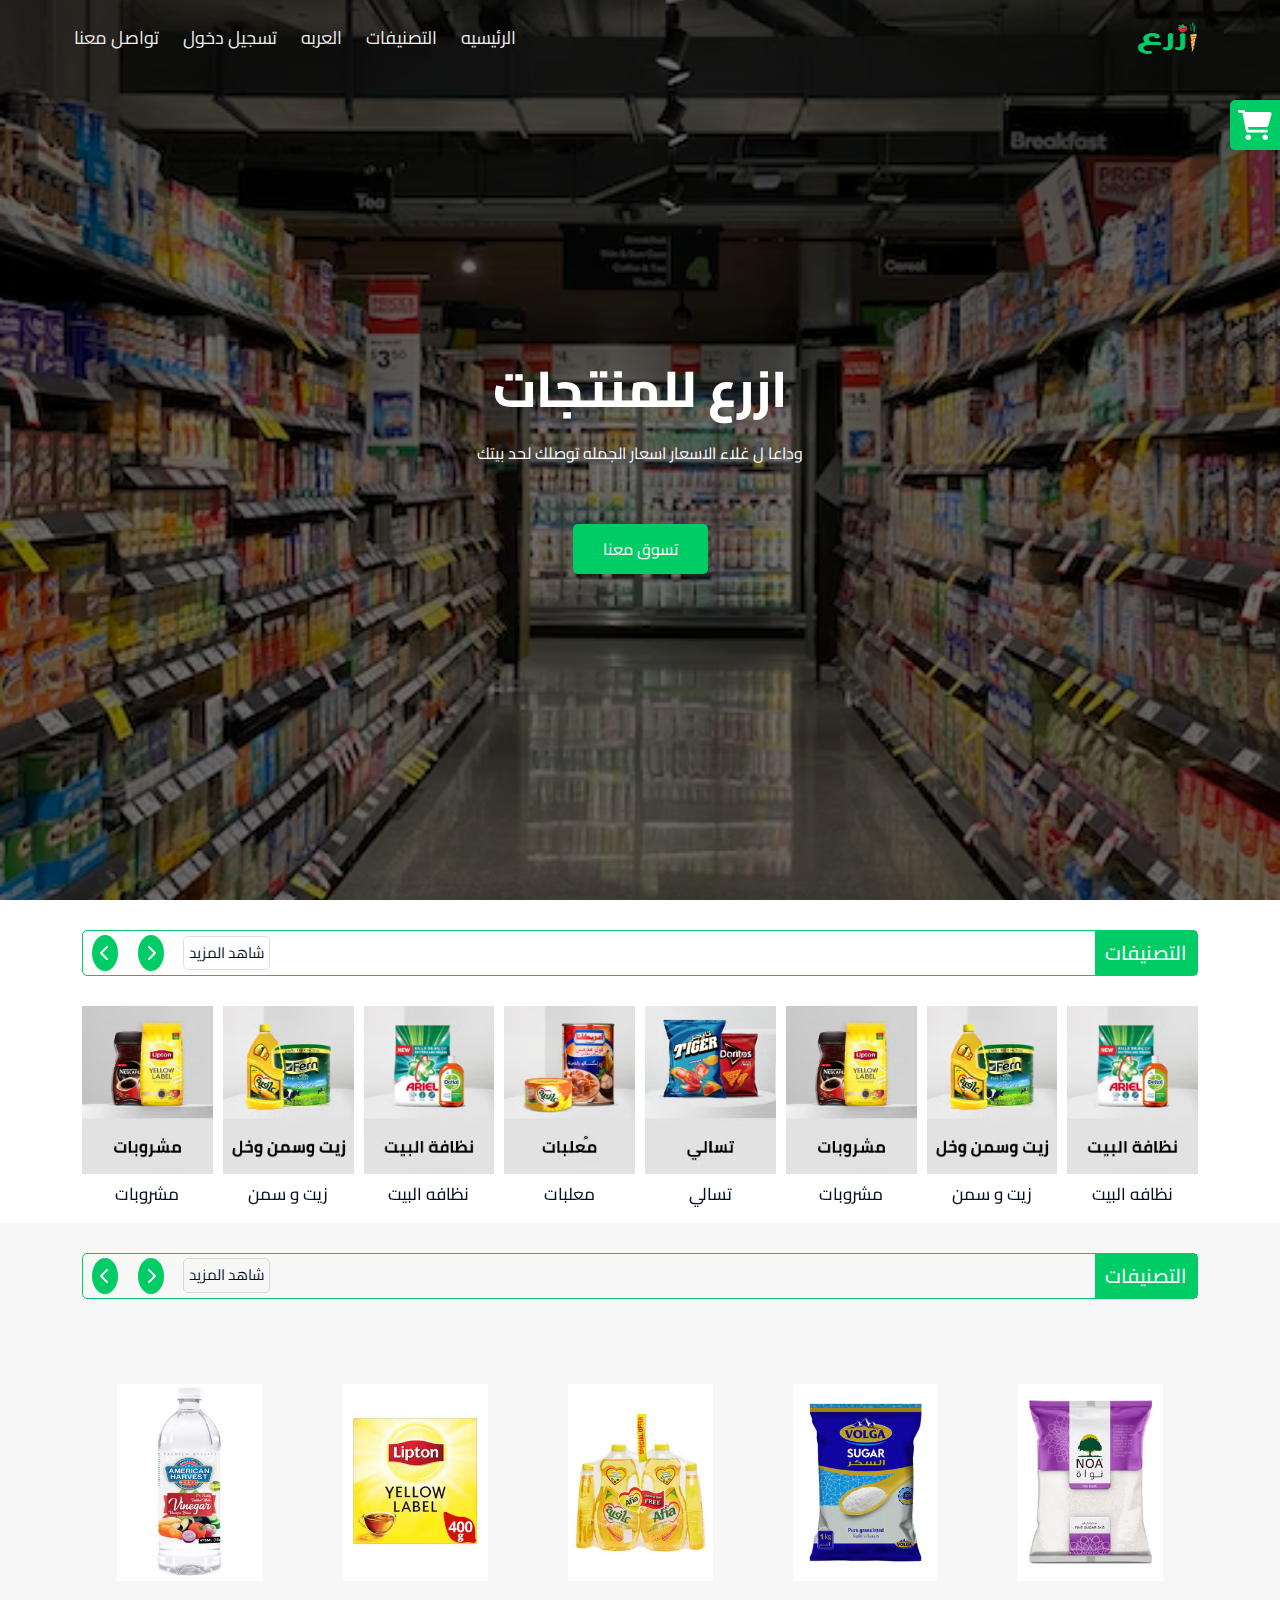
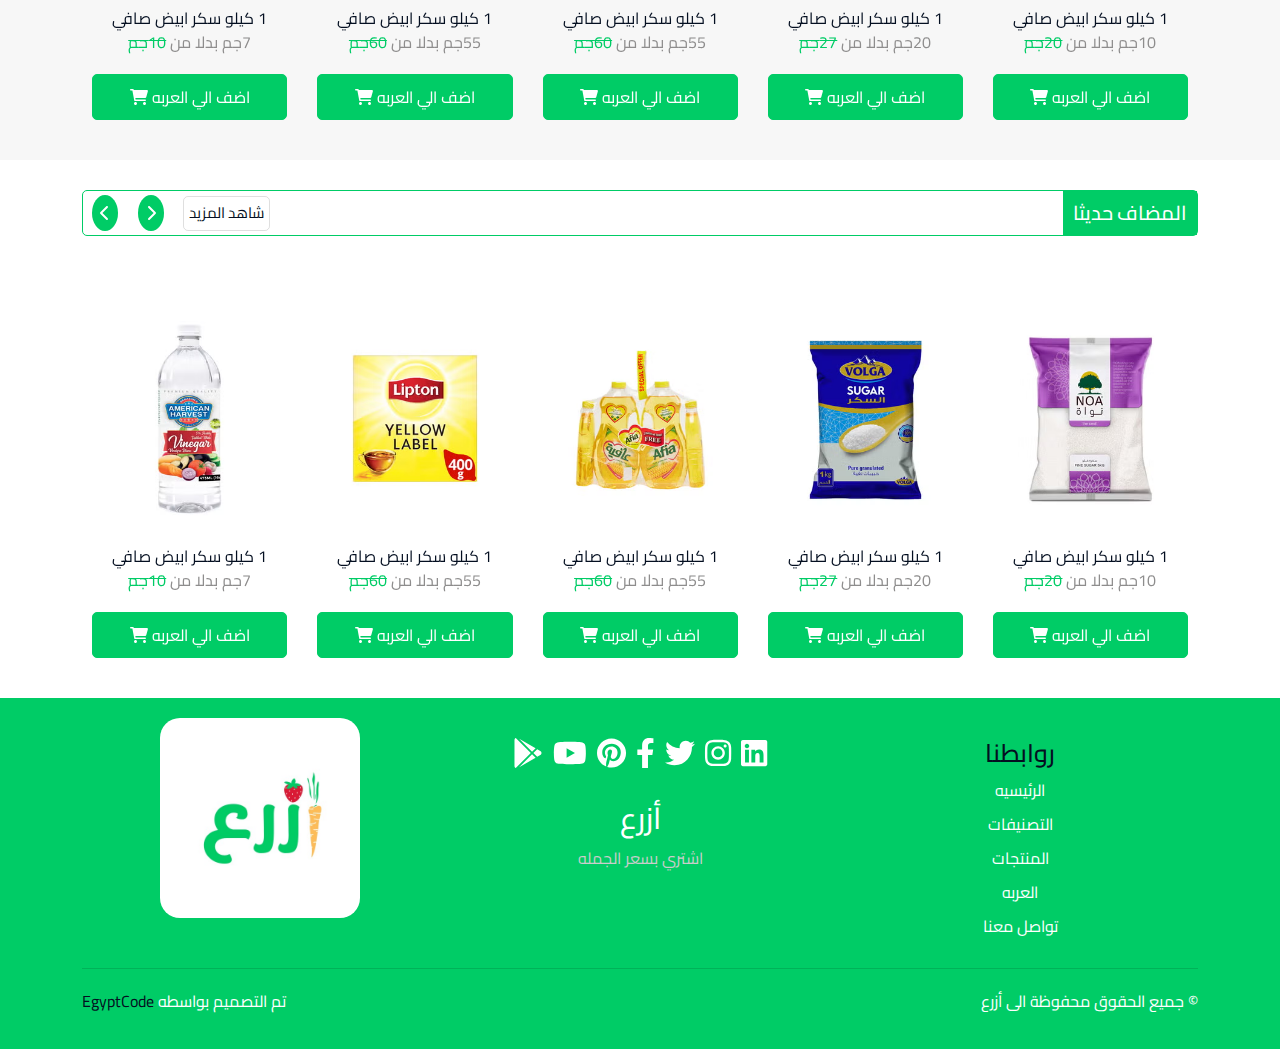
<file: index.html>
<!DOCTYPE html>
<html lang="ar" dir="rtl">
<head>
    <meta charset="UTF-8">
    <meta name="viewport" content="width=device-width, initial-scale=1.0">
    <title>الرئيسيه</title>
    <link rel="icon" href="./img/logo.png">
    <link rel="stylesheet" href="./css/main.css">
</head>
<body>
<!-- navbar -->
<div class="navbar">
    <input type="checkbox" id="nav-check">
    <div class="nav-header">
        <div class="nav-logo">
            <a class="nav_trans_logo" href="./index.html"><img src="./img/logo.png" alt=""></a>
            <a class="Fixd_nav_logo" href="./index.html"><img src="./img/logo_fix.png" alt=""></a>
        </div>
    </div>
    <div class="nav-btn">
        <label for="nav-check">
            <span class="span_1"></span>
            <span class="span_2"></span>
            <span class="span_3"></span>
        </label>
    </div>

    <div class="nav-links">
        <a href="./index.html">الرئيسيه</a>
        <a href="./categories.html">التصنيفات</a>
        <a href="./Cart.html">العربه</a>
        <a href="./logIn.html">تسجيل دخول</a>
        <a href="./contact_us.html">تواصل معنا</a>
    </div>
</div>

<!-- S1 home -->
<section class="S1_home">
<div class="container">
    <h1>ازرع للمنتجات</h1>
    <p>وداعا ل غلاء الاسعار اسعار الجمله توصلك لحد بيتك</p>
    <a href="./categories.html"> تسوق معنا </a>
</div>    
</section>
<!-- S2 home Categories-->
<section class="S2_home">
<div class="container">
    <div class="top_sections">
        <h3> التصنيفات </h3>

        <a href="./categories.html">شاهد المزيد</a>
    </div>
    <div class="owl-carousel owl-theme" id="slider_1">
       
        <div class="item">
            <a href="./index.html">
                <img src="./img/catt_1.jpg" alt="">
                <h3>نظافه البيت</h3>
            </a>
        </div>


        <div class="item">
            <a href="./index.html">
                <img src="./img/catt_2.jpg" alt="">
                <h3>زيت و سمن</h3>
            </a>
        </div>

        <div class="item">
            <a href="./index.html">
                <img src="./img/catt_3.jpg" alt="">
                <h3>مشروبات</h3>
            </a>
        </div>

        <div class="item">
            <a href="./index.html">
                <img src="./img/catt_4.jpg" alt="">
                <h3>تسالي</h3>
            </a>
        </div>

        <div class="item">
            <a href="./index.html">
                <img src="./img/catt_5.jpg" alt="">
                <h3>معلبات</h3>
            </a>
        </div>



    </div>
</div>
</section>
<!-- S3 home  Best offers-->
<section class="S4_home product">
<div class="container">
    <div class="top_sections">
        <h3> التصنيفات </h3>
    
        <a href="./categories.html">شاهد المزيد</a>
    </div>
    <div class="owl-carousel owl-theme" id="slider_2">
    
        <div class="item">
            <div class="box">
                <img src="./img/offers_1.jpg" alt="">
                <a href="./single_product.html">1 كيلو سكر ابيض صافي</a>
                <span> 10جم بدلا من <del>20جم</del> </span>
                <button onclick="addtoChose()" class="add-to-cart"> اضف الي العربه <i class="fa-solid fa-cart-shopping"></i> </button>
            </div>
        </div>
    
    
        <div class="item">
            <div class="box">
                <img src="./img/offers_2.png" alt="">
                <a href="./single_product.html">1 كيلو سكر ابيض صافي</a>
                <span> 20جم بدلا من <del>27جم</del> </span>
                <button onclick="addtoChose()" class="add-to-cart"> اضف الي العربه <i class="fa-solid fa-cart-shopping"></i> </button>
            </div>
        </div>
    
        <div class="item">
            <div class="box">
                <img src="./img/offers_3.png" alt="">
                <a href="./single_product.html">1 كيلو سكر ابيض صافي</a>
                <span> 55جم بدلا من <del>60جم</del> </span>
                <button onclick="addtoChose()" class="add-to-cart"> اضف الي العربه <i class="fa-solid fa-cart-shopping"></i> </button>
            </div>
        </div>
    
        <div class="item">
            <div class="box">
                <img src="./img/offers_4.png" alt="">
                <a href="./single_product.html">1 كيلو سكر ابيض صافي</a>
                <span> 55جم بدلا من <del>60جم</del> </span>
                <button onclick="addtoChose()" class="add-to-cart"> اضف الي العربه <i class="fa-solid fa-cart-shopping"></i> </button>
            </div>
        </div>
    
        <div class="item">
            <div class="box">
                <img src="./img/offers_5.png" alt="">
                <a href="./single_product.html">1 كيلو سكر ابيض صافي</a>
                <span> 7جم بدلا من <del>10جم</del> </span>
                <button onclick="addtoChose()" class="add-to-cart"> اضف الي العربه <i class="fa-solid fa-cart-shopping"></i> </button>
            </div>
        </div>
    
    
    
    </div>
</div>    
</section>


<!-- S3 home  New added-->
<section class="S5_home S4_home product">
    <div class="container">
    <div class="top_sections">
        <h3> المضاف حديثا </h3>
    
        <a href="./categories.html">شاهد المزيد</a>
    </div>
        <div class="owl-carousel owl-theme" id="slider_3">

            <div class="item">
                <div class="box">
                    <img src="./img/offers_1.jpg" alt="">
                <a href="./single_product.html">1 كيلو سكر ابيض صافي</a>
                    <span> 10جم بدلا من <del>20جم</del> </span>
                    <button onclick="addtoChose()"   class="add-to-cart"> اضف الي العربه <i class="fa-solid fa-cart-shopping"></i> </button>
                </div>
            </div>


            <div class="item">
                <div class="box">
                    <img src="./img/offers_2.png" alt="">
                <a href="./single_product.html">1 كيلو سكر ابيض صافي</a>
                    <span> 20جم بدلا من <del>27جم</del> </span>
                    <button onclick="addtoChose()"   class="add-to-cart"> اضف الي العربه <i class="fa-solid fa-cart-shopping"></i> </button>
                </div>
            </div>

            <div class="item">
                <div class="box">
                    <img src="./img/offers_3.png" alt="">
                <a href="./single_product.html">1 كيلو سكر ابيض صافي</a>
                    <span> 55جم بدلا من <del>60جم</del> </span>
                    <button onclick="addtoChose()"   class="add-to-cart"> اضف الي العربه <i class="fa-solid fa-cart-shopping"></i> </button>
                </div>
            </div>

            <div class="item">
                <div class="box">
                    <img src="./img/offers_4.png" alt="">
                <a href="./single_product.html">1 كيلو سكر ابيض صافي</a>
                    <span> 55جم بدلا من <del>60جم</del> </span>
                    <button onclick="addtoChose()"   class="add-to-cart"> اضف الي العربه <i class="fa-solid fa-cart-shopping"></i> </button>
                </div>
            </div>

            <div class="item">
                <div class="box">
                    <img src="./img/offers_5.png" alt="">
                <a href="./single_product.html">1 كيلو سكر ابيض صافي</a>
                    <span> 7جم بدلا من <del>10جم</del> </span>
                    <button onclick="addtoChose()"  class="add-to-cart"> اضف الي العربه <i class="fa-solid fa-cart-shopping"></i> </button>
                </div>
            </div>



        </div>
    </div>
</section>

<!-- footer -->
<footer class="footer"> 
<div class="container">

<div class="top_foot">
<div class="row">

    <div class="col-lg-4">
    <ul class="links">
        <h3>روابطنا</h3>
        <li> <a href="./index.html">الرئيسيه</a> </li>
        <li> <a href="./categories.html">التصنيفات</a> </li>
        <li> <a href="./categories.html">المنتجات</a> </li>
        <li> <a href="./Cart.html">العربه</a> </li>
        <li> <a href="./contact_us.html">تواصل معنا</a> </li>
    </ul>
    </div>

    <div class="col-lg-4">        
        <ul class="sochial">
            <li> <a href="#"><i class="fa-brands fa-linkedin"></i></a> </li>
            <li> <a href="#"><i class="fa-brands fa-instagram"></i></a> </li>
            <li> <a href="#"><i class="fa-brands fa-twitter"></i></a> </li>
            <li> <a href="#"><i class="fa-brands fa-facebook-f"></i></a> </li>
            <li> <a href="#"><i class="fa-brands fa-pinterest"></i></a> </li>
            <li> <a href="#"><i class="fa-brands fa-youtube"></i></a> </li>
            <li> <a href="#"><i class="fa-brands fa-google-play"></i></a> </li>
        </ul>
        <h4>أزرع</h4>
        <p>اشتري بسعر الجمله</ح>
    </div>

    <div class="col-lg-4">
        <a href="#"><img src="./img/foot.jpg" alt=""></a>

    </div>

</div>
</div>


<div class="last_foot">
    <ul>
                <li>© جميع الحقوق محفوظة الى أزرع </li>
        <li> تم التصميم بواسطه <a href="#">EgyptCode</a> </li>
    </ul>
</div>

</div>    
</footer>

<!-- scroll up -->
<span class="scroll_up"><i class="fa-solid fa-arrow-up"></i></span>


<div class="container_all_cart_sidbar">
<div class="cart_open_tool" id="cart_open_tool">
    <i class="fa-solid fa-cart-shopping"></i>
</div>

<div class="cart_sidbar" id="cart_sidbar">

    <div class="intro_CArt">
        <h2>عربه التسوق</h2>
        <div class="" id="close_cart">
            <i class="fa-solid fa-xmark"></i>
        </div>
    </div>

    <div class="row_In_Cart">
        <div class="container">
            <div class="row sm_style">
                <hr>
                <div class="col box_row_cart">
                    <i class="fa-solid fa-trash-can"></i>
                </div>

                <div class="col box_row_cart">
                    <h5>1 كيلو سكر ابيض</h5>
                </div>
                <div class="col ">
                    <div class="Qunte">
                        <button>+</button>
                        <h6>1</h6>
                        <button class="">-</button>
                    </div>
                    <hr>
                    <h6 class="total_CArt">55ج/م</h6>
                </div>

                <div class=" col ">
                    <img src="./img/offers_2.png" alt="">
                </div>


                <hr>
            </div>
        </div>
    </div>

    <div class="row_In_Cart">
        <div class="container">
            <div class="row sm_style">
                <hr>
                <div class="col box_row_cart">
                    <i class="fa-solid fa-trash-can"></i>
                </div>
    
                <div class="col box_row_cart">
                    <h5>1 كيلو سكر ابيض</h5>
                </div>
                <div class="col ">
                    <div class="Qunte">
                        <button>+</button>
                        <h6>1</h6>
                        <button class="">-</button>
                    </div>
                    <hr>
                    <h6 class="total_CArt">55ج/م</h6>
                </div>
    
                <div class=" col ">
                    <img src="./img/offers_2.png" alt="">
                </div>
    
    
                <hr>
            </div>
        </div>
    </div>


    <div class="row_In_Cart">
        <div class="container">
            <div class="row sm_style">
                <hr>
                <div class="col box_row_cart">
                    <i class="fa-solid fa-trash-can"></i>
                </div>
    
                <div class="col box_row_cart">
                    <h5>1 كيلو سكر ابيض</h5>
                </div>
                <div class="col ">
                    <div class="Qunte">
                        <button>+</button>
                        <h6>1</h6>
                        <button class="">-</button>
                    </div>
                    <hr>
                    <h6 class="total_CArt">55ج/م</h6>
                </div>
    
                <div class=" col ">
                    <img src="./img/offers_2.png" alt="">
                </div>
    
    
                <hr>
            </div>
        </div>
    </div>

    
    <div class="row_In_Cart">
        <div class="container">
            <div class="row sm_style">
                <hr>
                <div class="col box_row_cart">
                    <i class="fa-solid fa-trash-can"></i>
                </div>
    
                <div class="col box_row_cart">
                    <h5>1 كيلو سكر ابيض</h5>
                </div>
                <div class="col ">
                    <div class="Qunte">
                        <button>+</button>
                        <h6>1</h6>
                        <button class="">-</button>
                    </div>
                    <hr>
                    <h6 class="total_CArt">55ج/م</h6>
                </div>
    
                <div class=" col ">
                    <img src="./img/offers_2.png" alt="">
                </div>
    
    
                <hr>
            </div>
        </div>
    </div>


    <div class="row_In_Cart">
        <div class="container">
            <div class="row sm_style">
                <hr>
                <div class="col box_row_cart">
                    <i class="fa-solid fa-trash-can"></i>
                </div>
    
                <div class="col box_row_cart">
                    <h5>1 كيلو سكر ابيض</h5>
                </div>
                <div class="col ">
                    <div class="Qunte">
                        <button>+</button>
                        <h6>1</h6>
                        <button class="">-</button>
                    </div>
                    <hr>
                    <h6 class="total_CArt">55ج/م</h6>
                </div>
    
                <div class=" col ">
                    <img src="./img/offers_2.png" alt="">
                </div>
    
    
                <hr>
            </div>
        </div>
    </div>

<a class="add-to-cart mb-3 text-center" href="./Cart.html"> عربه التسوق </a>

</div>
</div>

<div class="Add_to_Cart_chose_container" id="Add_to_Cart_chose_container">
<div class="Add_to_Cart_chose">
    <div class="close_chose" id="close_chose">
        <i class="fa-solid fa-xmark"></i>
    </div>    

    <div class="box">
        <div class="product_detals">
            <h3>رز مصري </h3>
            <div class="droduct_d_img">
            <img src="./img/offers_2.png" alt="">
            <ul>
                <li>صناعه مصريه</li>
                <li>يحفظ في مكان جاف</li>
                <li> تاريخالانتاج (2023-12-1) </li>
                <li> مده الصلاحيه 5 شهور </li>
            </ul>
            </div>
        </div>

    <div class="product_chose_container">
        <ul class="product_chose">
            <li class="right_side">
                <h5> بعد الخصم : 19</h5>
                <span> قبل الخصم : <del>25</del> </span>
                <span> الوحده : 1 كيلو </span>
            </li>

            <li class="product_Quntity">
                <button>+</button>
                <span>1</span>
                <button>-</button>
            </li>
        </ul>
    </div>   

    <div class="product_chose_container">
        <ul class="product_chose">
            <li class="right_side">
                <h5> بعد الخصم : 239</h5>
                <span> قبل الخصم : <del>280</del> </span>
                <span> الوحده : كرتونه </span>
            </li>
    
            <li class="product_Quntity">
                <button>+</button>
                <span>1</span>
                <button>-</button>
            </li>
        </ul>
    </div>

    <div class="product_chose_container">
        <ul class="product_chose">
            <li class="right_side">
                <h5> بعد الخصم : 570</h5>
                <span> قبل الخصم : <del>600</del> </span>
                <span> الوحده : شكاره 30 ك </span>
            </li>
    
            <li class="product_Quntity">
                <button>+</button>
                <span>1</span>
                <button>-</button>
            </li>
        </ul>
    </div>

    <div class="product_chose_container">
        <ul class="product_chose">
            <li class="right_side">
                <h5> بعد الخصم : 1015</h5>
                <span> قبل الخصم : <del>1200</del> </span>
                <span> الوحده : شكاره 60 ك </span>
            </li>
    
            <li class="product_Quntity">
                <button>+</button>
                <span>1</span>
                <button>-</button>
            </li>
        </ul>
    </div>

    </div>
</div>
</div>


<div class="clear_js_vars" id="Login">
    <div class="" id="lost_pass"></div>
    <div class="" id="Git_Back"></div>
</div>

<script src="js/jquery-3.5.1.min.js"></script>
<script src="./js/owl.carousel.min.js"></script>
<script src="./js/all.min.js"></script>
<script src="./js/bootstrap.bundle.min.js"></script>
<script src="./js/main.js"></script>
</body>
</html>
</file>
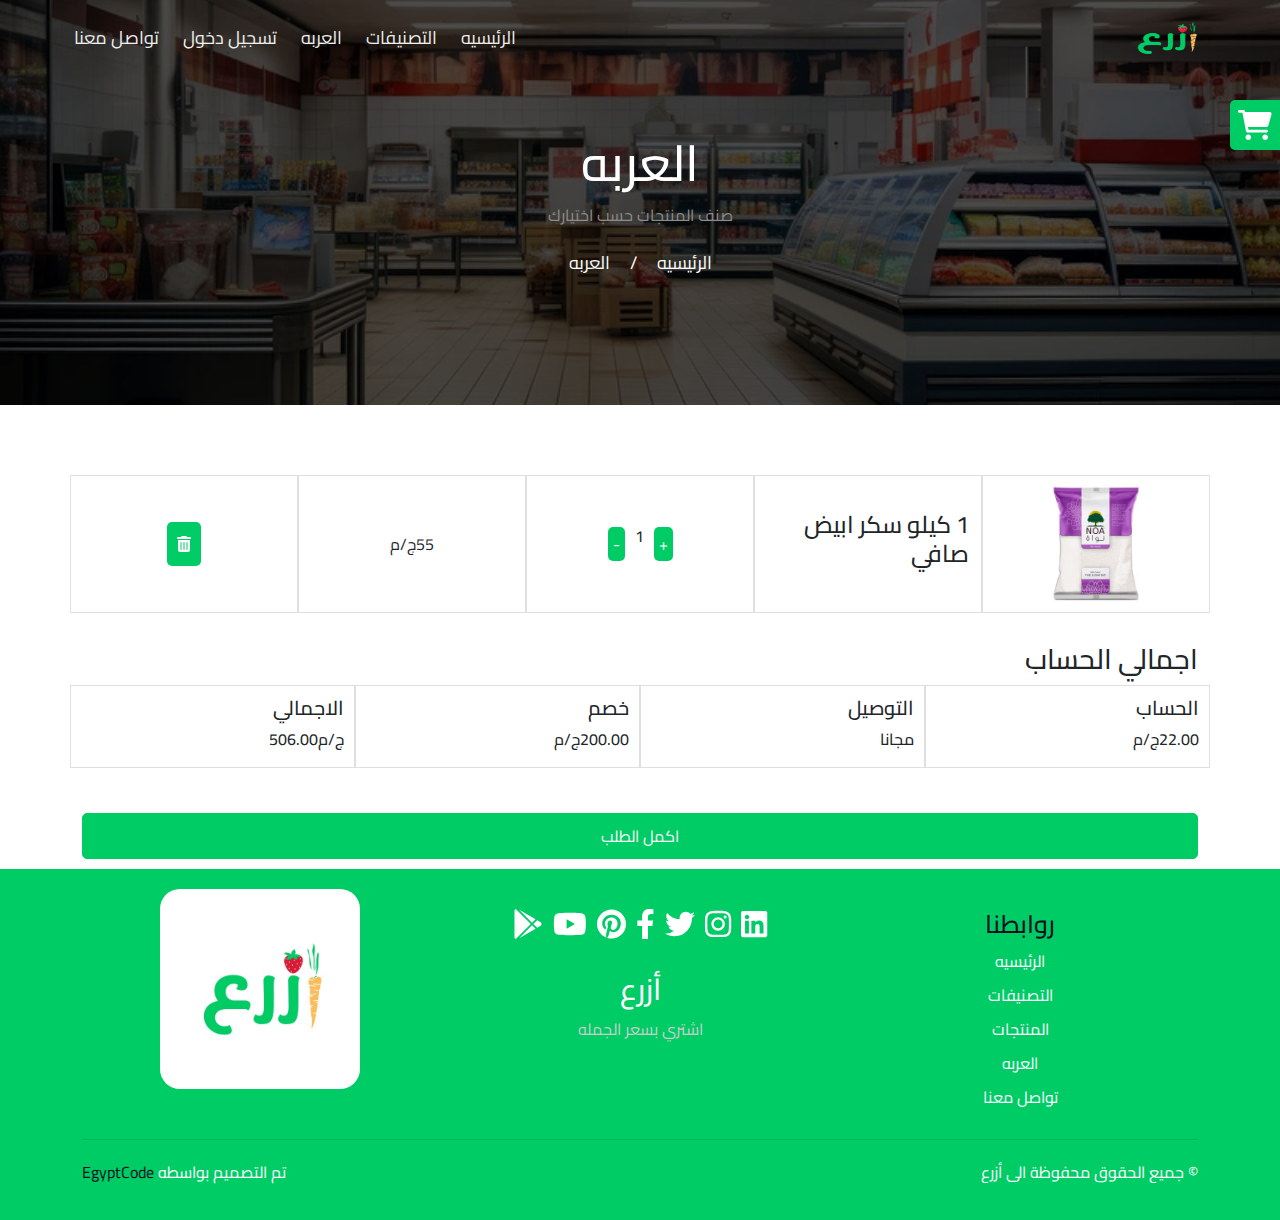
<file: Cart.html>
<!DOCTYPE html>
<html lang="en" dir="rtl">

    <head>
        <meta charset="UTF-8">
        <meta name="viewport" content="width=device-width, initial-scale=1.0">
        <title>عربه التسوق</title>
        <link rel="icon" href="./img/logo.png">
        <link rel="stylesheet" href="./css/main.css">
    </head>

<body>
<!-- navbar -->
<!-- navbar -->
<div class="navbar">
    <input type="checkbox" id="nav-check">
    <div class="nav-header">
        <div class="nav-logo">
            <a class="nav_trans_logo" href="./index.html"><img src="./img/logo.png" alt=""></a>
            <a class="Fixd_nav_logo" href="./index.html"><img src="./img/logo_fix.png" alt=""></a>
        </div>
    </div>
    <div class="nav-btn">
        <label for="nav-check">
            <span class="span_1"></span>
            <span class="span_2"></span>
            <span class="span_3"></span>
        </label>
    </div>

    <div class="nav-links">
        <a href="./index.html">الرئيسيه</a>
        <a href="./categories.html">التصنيفات</a>
        <a href="./Cart.html">العربه</a>
        <a href="./logIn.html">تسجيل دخول</a>
        <a href="./contact_us.html">تواصل معنا</a>
    </div>
</div>
<!-- intro section -->
<section class="intro_sections">
    <div class="container">
        <h1>العربه</h1>
        <p>صنف المنتجات حسب اختيارك</p>
        <ul>
            <li> <a href="./index.html">الرئيسيه</a> </li>
            <li> / </li>
            <li> <a href="./Cart.html">العربه</a> </li>
        </ul>
    </div>
</section>


<div class="cart ">
<div class="container">
    <div class="row">

<div class="col cart_page_contant">
        <img src="./img/offers_1.jpg" alt="">
</div>

<div class="col cart_page_contant">
        <h4>1 كيلو سكر ابيض صافي</h4>
</div>

<div class="col cart_page_contant">
    <div class="Qunte">
        <button>+</button>
        <h6>1</h6>
        <button class="">-</button>
    </div>
</div>

<div class="col cart_page_contant">
    55ج/م
</div>

<div class="col cart_page_contant">
    <button class=""> <i class="fa-solid fa-trash-can"></i> </button>
</div>


</div>
</div>    
</div>

<section class="supTotal">
    <div class="container">
        <div class="row ">
            <div class="">
                <h3>اجمالي الحساب</h3>
                    <div class="row">
                        <div class="col cart_total_contant">
                            <h4> الحساب</h4>
                            <h5>22.00ج/م</h5>
                        </div>
                        <div class="col cart_total_contant">
                            <h4>التوصيل</h4>
                            <h5>مجانا</h5>
                        </div>

                        <div class="col cart_total_contant">
                            <h4>خصم</h4>
                            <h5>200.00ج/م</h5>
                        </div>

                        <div class="col cart_total_contant">
                            <h4>الاجمالي</h4>
                            <h5>ج/م506.00</h5>
                        </div>
                    </div>
                <a class="add-to-cart" href="./Checkout.html">اكمل الطلب</a>

            </div>





        </div>
    </div>

</section>





<!-- footer -->
<footer class="footer">
    <div class="container">

        <div class="top_foot">
            <div class="row">

                <div class="col-lg-4">
                    <ul class="links">
                        <h3>روابطنا</h3>
                        <li> <a href="./index.html">الرئيسيه</a> </li>
                        <li> <a href="./categories.html">التصنيفات</a> </li>
                        <li> <a href="./categories.html">المنتجات</a> </li>
                        <li> <a href="./Cart.html">العربه</a> </li>
                        <li> <a href="./contact_us.html">تواصل معنا</a> </li>
                    </ul>
                </div>

                <div class="col-lg-4">
                    <ul class="sochial">
                        <li> <a href="#"><i class="fa-brands fa-linkedin"></i></a> </li>
                        <li> <a href="#"><i class="fa-brands fa-instagram"></i></a> </li>
                        <li> <a href="#"><i class="fa-brands fa-twitter"></i></a> </li>
                        <li> <a href="#"><i class="fa-brands fa-facebook-f"></i></a> </li>
                        <li> <a href="#"><i class="fa-brands fa-pinterest"></i></a> </li>
                        <li> <a href="#"><i class="fa-brands fa-youtube"></i></a> </li>
                        <li> <a href="#"><i class="fa-brands fa-google-play"></i></a> </li>
                    </ul>
                    <h4>أزرع</h4>
                    <p>اشتري بسعر الجمله</ح>
                </div>

                <div class="col-lg-4">
                    <a href="#"><img src="./img/foot.jpg" alt=""></a>

                </div>

            </div>
        </div>


        <div class="last_foot">
            <ul>
                <li>© جميع الحقوق محفوظة الى أزرع </li>
                <li> تم التصميم بواسطه <a href="#">EgyptCode</a> </li>
            </ul>
        </div>

    </div>
</footer>

<!-- scroll up -->
<span class="scroll_up"><i class="fa-solid fa-arrow-up"></i></span>


<div class="container_all_cart_sidbar">
    <div class="cart_open_tool" id="cart_open_tool">
        <i class="fa-solid fa-cart-shopping"></i>
    </div>

    <div class="cart_sidbar" id="cart_sidbar">

        <div class="intro_CArt">
            <h2>عربه التسوق</h2>
            <div class="" id="close_cart">
                <i class="fa-solid fa-xmark"></i>
            </div>
        </div>

        <div class="row_In_Cart">
            <div class="container">
                <div class="row sm_style">
                    <hr>
                    <div class="col box_row_cart">
                        <i class="fa-solid fa-trash-can"></i>
                    </div>

                    <div class="col box_row_cart">
                        <h5>1 كيلو سكر ابيض</h5>
                    </div>
                    <div class="col ">
                        <div class="Qunte">
                            <button>+</button>
                            <h6>1</h6>
                            <button class="">-</button>
                        </div>
                        <hr>
                        <h6 class="total_CArt">55ج/م</h6>
                    </div>

                    <div class=" col ">
                        <img src="./img/offers_2.png" alt="">
                    </div>


                    <hr>
                </div>
            </div>
        </div>

        <div class="row_In_Cart">
            <div class="container">
                <div class="row sm_style">
                    <hr>
                    <div class="col box_row_cart">
                        <i class="fa-solid fa-trash-can"></i>
                    </div>

                    <div class="col box_row_cart">
                        <h5>1 كيلو سكر ابيض</h5>
                    </div>
                    <div class="col ">
                        <div class="Qunte">
                            <button>+</button>
                            <h6>1</h6>
                            <button class="">-</button>
                        </div>
                        <hr>
                        <h6 class="total_CArt">55ج/م</h6>
                    </div>

                    <div class=" col ">
                        <img src="./img/offers_2.png" alt="">
                    </div>


                    <hr>
                </div>
            </div>
        </div>


        <div class="row_In_Cart">
            <div class="container">
                <div class="row sm_style">
                    <hr>
                    <div class="col box_row_cart">
                        <i class="fa-solid fa-trash-can"></i>
                    </div>

                    <div class="col box_row_cart">
                        <h5>1 كيلو سكر ابيض</h5>
                    </div>
                    <div class="col ">
                        <div class="Qunte">
                            <button>+</button>
                            <h6>1</h6>
                            <button class="">-</button>
                        </div>
                        <hr>
                        <h6 class="total_CArt">55ج/م</h6>
                    </div>

                    <div class=" col ">
                        <img src="./img/offers_2.png" alt="">
                    </div>


                    <hr>
                </div>
            </div>
        </div>


        <div class="row_In_Cart">
            <div class="container">
                <div class="row sm_style">
                    <hr>
                    <div class="col box_row_cart">
                        <i class="fa-solid fa-trash-can"></i>
                    </div>

                    <div class="col box_row_cart">
                        <h5>1 كيلو سكر ابيض</h5>
                    </div>
                    <div class="col ">
                        <div class="Qunte">
                            <button>+</button>
                            <h6>1</h6>
                            <button class="">-</button>
                        </div>
                        <hr>
                        <h6 class="total_CArt">55ج/م</h6>
                    </div>

                    <div class=" col ">
                        <img src="./img/offers_2.png" alt="">
                    </div>


                    <hr>
                </div>
            </div>
        </div>


        <div class="row_In_Cart">
            <div class="container">
                <div class="row sm_style">
                    <hr>
                    <div class="col box_row_cart">
                        <i class="fa-solid fa-trash-can"></i>
                    </div>

                    <div class="col box_row_cart">
                        <h5>1 كيلو سكر ابيض</h5>
                    </div>
                    <div class="col ">
                        <div class="Qunte">
                            <button>+</button>
                            <h6>1</h6>
                            <button class="">-</button>
                        </div>
                        <hr>
                        <h6 class="total_CArt">55ج/م</h6>
                    </div>

                    <div class=" col ">
                        <img src="./img/offers_2.png" alt="">
                    </div>


                    <hr>
                </div>
            </div>
        </div>

        <a class="add-to-cart mb-3 text-center" href="./Cart.html"> عربه التسوق </a>

    </div>
</div>

<div class="Add_to_Cart_chose_container" id="Add_to_Cart_chose_container">
    <div class="Add_to_Cart_chose">
        <div class="close_chose" id="close_chose">
            <i class="fa-solid fa-xmark"></i>
        </div>

        <div class="box">
            <div class="product_detals">
                <h3>رز مصري </h3>
                <div class="droduct_d_img">
                    <img src="./img/offers_2.png" alt="">
                    <ul>
                        <li>صناعه مصريه</li>
                        <li>يحفظ في مكان جاف</li>
                        <li> تاريخالانتاج (2023-12-1) </li>
                        <li> مده الصلاحيه 5 شهور </li>
                    </ul>
                </div>
            </div>

            <div class="product_chose_container">
                <ul class="product_chose">
                    <li class="right_side">
                        <h5> بعد الخصم : 19</h5>
                        <span> قبل الخصم : <del>25</del> </span>
                        <span> الوحده : 1 كيلو </span>
                    </li>

                    <li class="product_Quntity">
                        <button>+</button>
                        <span>1</span>
                        <button>-</button>
                    </li>
                </ul>
            </div>

            <div class="product_chose_container">
                <ul class="product_chose">
                    <li class="right_side">
                        <h5> بعد الخصم : 239</h5>
                        <span> قبل الخصم : <del>280</del> </span>
                        <span> الوحده : كرتونه </span>
                    </li>

                    <li class="product_Quntity">
                        <button>+</button>
                        <span>1</span>
                        <button>-</button>
                    </li>
                </ul>
            </div>

            <div class="product_chose_container">
                <ul class="product_chose">
                    <li class="right_side">
                        <h5> بعد الخصم : 570</h5>
                        <span> قبل الخصم : <del>600</del> </span>
                        <span> الوحده : شكاره 30 ك </span>
                    </li>

                    <li class="product_Quntity">
                        <button>+</button>
                        <span>1</span>
                        <button>-</button>
                    </li>
                </ul>
            </div>

            <div class="product_chose_container">
                <ul class="product_chose">
                    <li class="right_side">
                        <h5> بعد الخصم : 1015</h5>
                        <span> قبل الخصم : <del>1200</del> </span>
                        <span> الوحده : شكاره 60 ك </span>
                    </li>

                    <li class="product_Quntity">
                        <button>+</button>
                        <span>1</span>
                        <button>-</button>
                    </li>
                </ul>
            </div>

        </div>
    </div>
</div>


<div class="clear_js_vars" id="Login">
    <div class="" id="lost_pass"></div>
    <div class="" id="Git_Back"></div>
</div>

<script src="js/jquery-3.5.1.min.js"></script>
<script src="./js/owl.carousel.min.js"></script>
<script src="./js/all.min.js"></script>
<script src="./js/bootstrap.bundle.min.js"></script>
<script src="./js/main.js"></script>
</body>
</html>
</file>
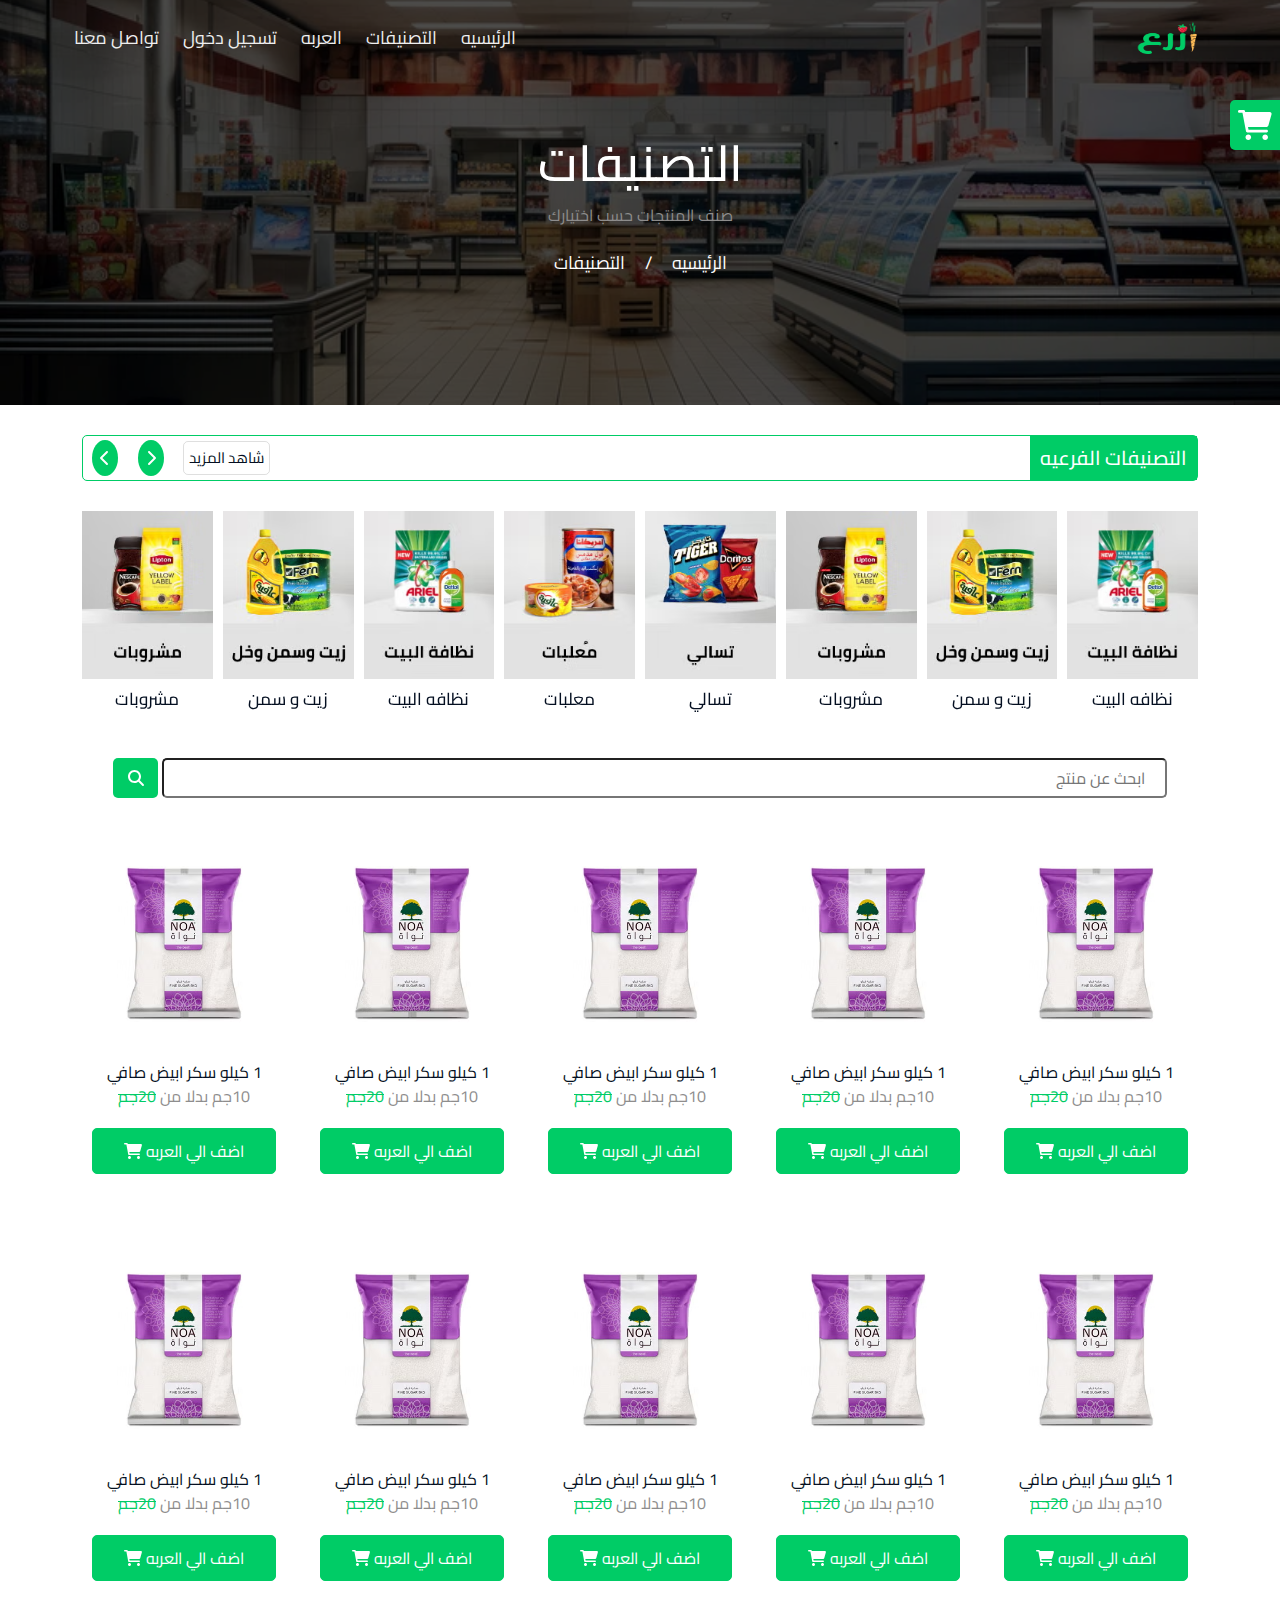
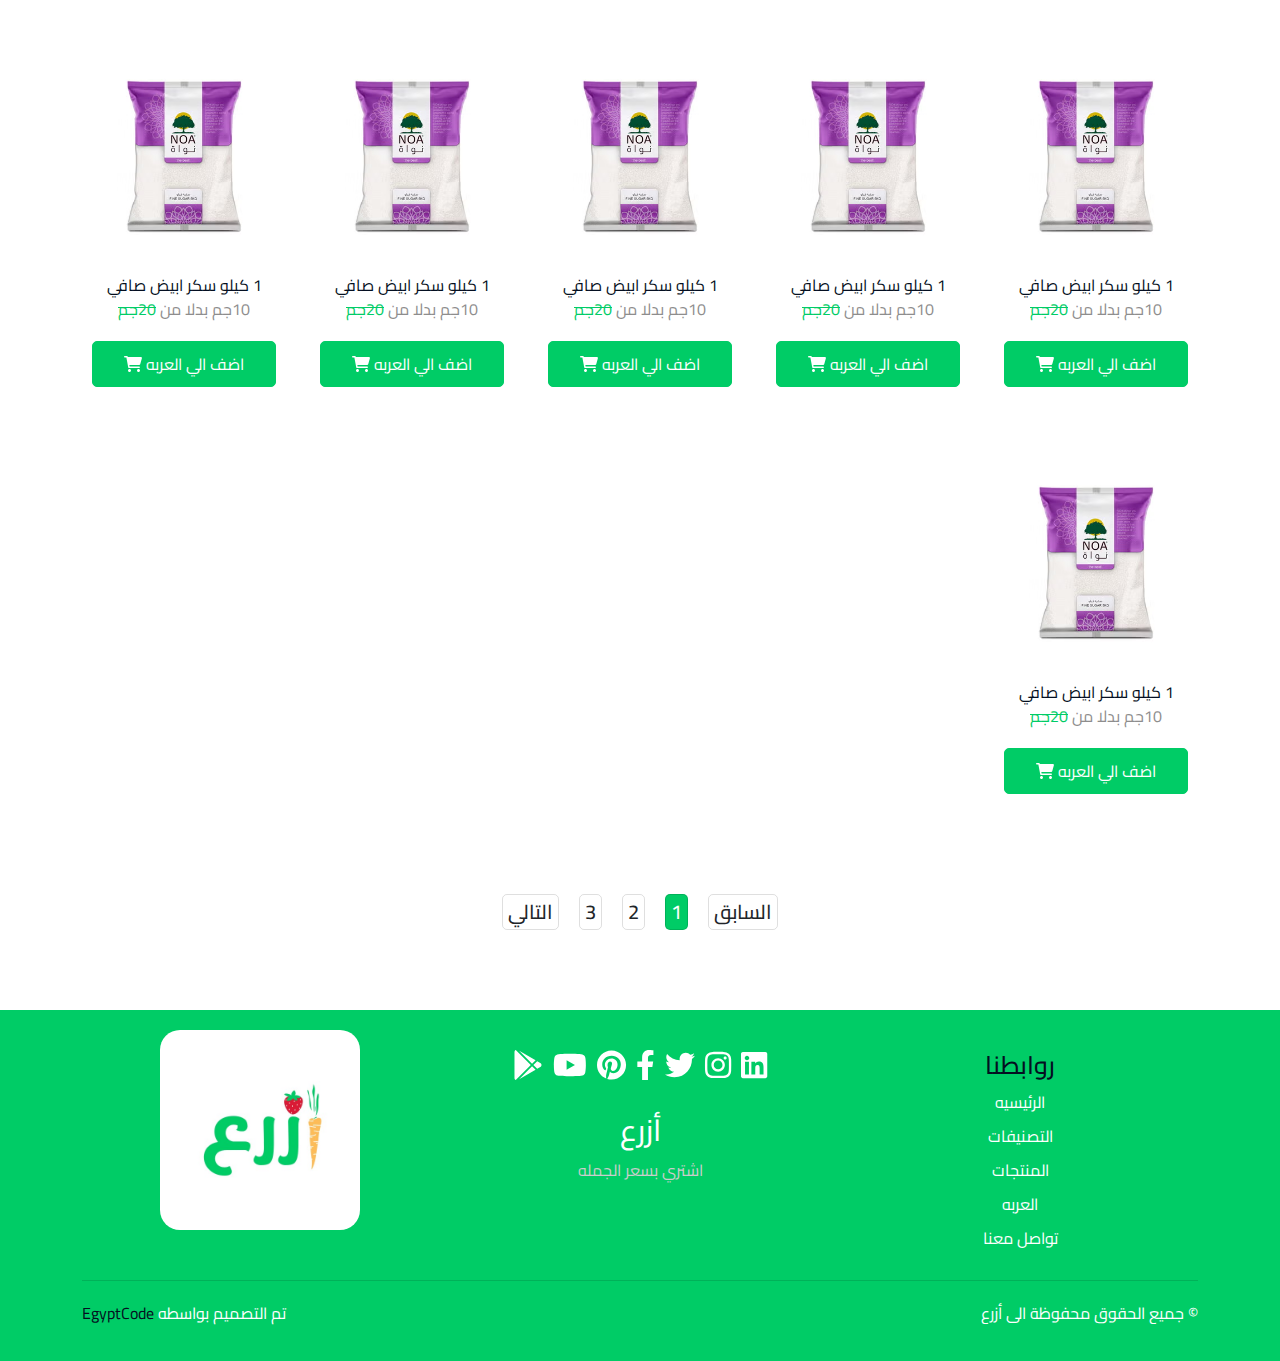
<file: categories.html>
<!DOCTYPE html>
<html lang="en" dir="rtl">
<head>
    <meta charset="UTF-8">
    <meta name="viewport" content="width=device-width, initial-scale=1.0">
    <title>التصنيفات</title>
    <link rel="icon" href="./img/logo.png">
    <link rel="stylesheet" href="./css/main.css">
</head>
<body>
<!-- navbar -->
<div class="navbar">
    <input type="checkbox" id="nav-check">
    <div class="nav-header">
        <div class="nav-logo">
            <a class="nav_trans_logo" href="./index.html"><img src="./img/logo.png" alt=""></a>
            <a class="Fixd_nav_logo" href="./index.html"><img src="./img/logo_fix.png" alt=""></a>
        </div>
    </div>
    <div class="nav-btn">
        <label for="nav-check">
            <span class="span_1"></span>
            <span class="span_2"></span>
            <span class="span_3"></span>
        </label>
    </div>
    <div class="nav-links">
        <a href="./index.html">الرئيسيه</a>
        <a href="./categories.html">التصنيفات</a>
        <a href="./Cart.html">العربه</a>
        <a href="./logIn.html">تسجيل دخول</a>
        <a href="./contact_us.html">تواصل معنا</a>
    </div>
</div>
    
<!-- intro section -->
<section class="intro_sections">
<div class="container">
    <h1>التصنيفات</h1>
    <p>صنف المنتجات حسب اختيارك</p>
    <ul>
        <li> <a href="./index.html">الرئيسيه</a> </li>
        <li> / </li>
        <li> <a href="./index.html">التصنيفات</a> </li>
    </ul>
</div>    
</section>

<!-- S2 home Categories-->
<section class="S2_home">
    <div class="container">
    <div class="top_sections">
        <h3> التصنيفات الفرعيه </h3>
    
        <a href="./categories.html">شاهد المزيد</a>
    </div>

        <div class="owl-carousel owl-theme" id="slider_1">

            <div class="item">
                <a href="./index.html">
                    <img src="./img/catt_1.jpg" alt="">
                    <h3>نظافه البيت</h3>
                </a>
            </div>


            <div class="item">
                <a href="./index.html">
                    <img src="./img/catt_2.jpg" alt="">
                    <h3>زيت و سمن</h3>
                </a>
            </div>

            <div class="item">
                <a href="./index.html">
                    <img src="./img/catt_3.jpg" alt="">
                    <h3>مشروبات</h3>
                </a>
            </div>

            <div class="item">
                <a href="./index.html">
                    <img src="./img/catt_4.jpg" alt="">
                    <h3>تسالي</h3>
                </a>
            </div>

            <div class="item">
                <a href="./index.html">
                    <img src="./img/catt_5.jpg" alt="">
                    <h3>معلبات</h3>
                </a>
            </div>



        </div>
    </div>
</section>

<!-- Categorie -->
<section class="Categorie product">
<div class="container">
    <div class="intro">
        <input type="text" placeholder="ابحث عن منتج">
        <button><i class="fa-solid fa-magnifying-glass"></i></button>
    </div>
<div class="row">

<div class="ssaa ">
    <div class="box">
        <img src="./img/offers_1.jpg" alt="">
        <a href="./single_product.html">1 كيلو سكر ابيض صافي</a>
        <span> 10جم بدلا من <del>20جم</del> </span>
        <button onclick="addtoChose()"  class="add-to-cart"> اضف الي العربه <i class="fa-solid fa-cart-shopping"></i> </button>
    </div>
</div>    

<div class="ssaa ">
    <div class="box">
        <img src="./img/offers_1.jpg" alt="">
        <a href="./single_product.html">1 كيلو سكر ابيض صافي</a>
        <span> 10جم بدلا من <del>20جم</del> </span>
        <button onclick="addtoChose()"  class="add-to-cart"> اضف الي العربه <i class="fa-solid fa-cart-shopping"></i> </button>
    </div>
</div>

<div class="ssaa  ">
    <div class="box">
        <img src="./img/offers_1.jpg" alt="">
        <a href="./single_product.html">1 كيلو سكر ابيض صافي</a>
        <span> 10جم بدلا من <del>20جم</del> </span>
        <button onclick="addtoChose()"  class="add-to-cart"> اضف الي العربه <i class="fa-solid fa-cart-shopping"></i> </button>
    </div>
</div>

<div class="ssaa  ">
    <div class="box">
        <img src="./img/offers_1.jpg" alt="">
        <a href="./single_product.html">1 كيلو سكر ابيض صافي</a>
        <span> 10جم بدلا من <del>20جم</del> </span>
        <button onclick="addtoChose()"  class="add-to-cart"> اضف الي العربه <i class="fa-solid fa-cart-shopping"></i> </button>
    </div>
</div>

<div class="ssaa">
    <div class="box">
        <img src="./img/offers_1.jpg" alt="">
        <a href="./single_product.html">1 كيلو سكر ابيض صافي</a>
        <span> 10جم بدلا من <del>20جم</del> </span>
        <button onclick="addtoChose()"  class="add-to-cart"> اضف الي العربه <i class="fa-solid fa-cart-shopping"></i> </button>
    </div>
</div>

<div class="ssaa">
    <div class="box">
        <img src="./img/offers_1.jpg" alt="">
        <a href="./single_product.html">1 كيلو سكر ابيض صافي</a>
        <span> 10جم بدلا من <del>20جم</del> </span>
        <button onclick="addtoChose()" class="add-to-cart"> اضف الي العربه <i class="fa-solid fa-cart-shopping"></i>
        </button>
    </div>
</div>

<div class="ssaa">
    <div class="box">
        <img src="./img/offers_1.jpg" alt="">
        <a href="./single_product.html">1 كيلو سكر ابيض صافي</a>
        <span> 10جم بدلا من <del>20جم</del> </span>
        <button onclick="addtoChose()" class="add-to-cart"> اضف الي العربه <i class="fa-solid fa-cart-shopping"></i>
        </button>
    </div>
</div>

<div class="ssaa">
    <div class="box">
        <img src="./img/offers_1.jpg" alt="">
        <a href="./single_product.html">1 كيلو سكر ابيض صافي</a>
        <span> 10جم بدلا من <del>20جم</del> </span>
        <button onclick="addtoChose()" class="add-to-cart"> اضف الي العربه <i class="fa-solid fa-cart-shopping"></i>
        </button>
    </div>
</div>

<div class="ssaa">
    <div class="box">
        <img src="./img/offers_1.jpg" alt="">
        <a href="./single_product.html">1 كيلو سكر ابيض صافي</a>
        <span> 10جم بدلا من <del>20جم</del> </span>
        <button onclick="addtoChose()" class="add-to-cart"> اضف الي العربه <i class="fa-solid fa-cart-shopping"></i>
        </button>
    </div>
</div>

<div class="ssaa">
    <div class="box">
        <img src="./img/offers_1.jpg" alt="">
        <a href="./single_product.html">1 كيلو سكر ابيض صافي</a>
        <span> 10جم بدلا من <del>20جم</del> </span>
        <button onclick="addtoChose()" class="add-to-cart"> اضف الي العربه <i class="fa-solid fa-cart-shopping"></i>
        </button>
    </div>
</div>

<div class="ssaa">
    <div class="box">
        <img src="./img/offers_1.jpg" alt="">
        <a href="./single_product.html">1 كيلو سكر ابيض صافي</a>
        <span> 10جم بدلا من <del>20جم</del> </span>
        <button onclick="addtoChose()" class="add-to-cart"> اضف الي العربه <i class="fa-solid fa-cart-shopping"></i>
        </button>
    </div>
</div>

<div class="ssaa">
    <div class="box">
        <img src="./img/offers_1.jpg" alt="">
        <a href="./single_product.html">1 كيلو سكر ابيض صافي</a>
        <span> 10جم بدلا من <del>20جم</del> </span>
        <button onclick="addtoChose()" class="add-to-cart"> اضف الي العربه <i class="fa-solid fa-cart-shopping"></i>
        </button>
    </div>
</div>

<div class="ssaa">
    <div class="box">
        <img src="./img/offers_1.jpg" alt="">
        <a href="./single_product.html">1 كيلو سكر ابيض صافي</a>
        <span> 10جم بدلا من <del>20جم</del> </span>
        <button onclick="addtoChose()" class="add-to-cart"> اضف الي العربه <i class="fa-solid fa-cart-shopping"></i>
        </button>
    </div>
</div>

<div class="ssaa">
    <div class="box">
        <img src="./img/offers_1.jpg" alt="">
        <a href="./single_product.html">1 كيلو سكر ابيض صافي</a>
        <span> 10جم بدلا من <del>20جم</del> </span>
        <button onclick="addtoChose()" class="add-to-cart"> اضف الي العربه <i class="fa-solid fa-cart-shopping"></i>
        </button>
    </div>
</div>

<div class="ssaa">
    <div class="box">
        <img src="./img/offers_1.jpg" alt="">
        <a href="./single_product.html">1 كيلو سكر ابيض صافي</a>
        <span> 10جم بدلا من <del>20جم</del> </span>
        <button onclick="addtoChose()" class="add-to-cart"> اضف الي العربه <i class="fa-solid fa-cart-shopping"></i>
        </button>
    </div>
</div>

<div class="ssaa">
    <div class="box">
        <img src="./img/offers_1.jpg" alt="">
        <a href="./single_product.html">1 كيلو سكر ابيض صافي</a>
        <span> 10جم بدلا من <del>20جم</del> </span>
        <button onclick="addtoChose()" class="add-to-cart"> اضف الي العربه <i class="fa-solid fa-cart-shopping"></i>
        </button>
    </div>
</div>





<div class="Pagination">
    <h4>السابق</h4>
    <h4 class="active">1</h4>
    <h4>2</h4>
    <h4>3</h4>
    <h4>التالي</h4>
</div>



</div>    
</div>    
</section>



<!-- footer -->
<footer class="footer">
    <div class="container">

        <div class="top_foot">
            <div class="row">

                <div class="col-lg-4">
                    <ul class="links">
                        <h3>روابطنا</h3>
                        <li> <a href="./index.html">الرئيسيه</a> </li>
                        <li> <a href="./categories.html">التصنيفات</a> </li>
                        <li> <a href="./categories.html">المنتجات</a> </li>
                        <li> <a href="./Cart.html">العربه</a> </li>
                        <li> <a href="./contact_us.html">تواصل معنا</a> </li>
                    </ul>
                </div>

                <div class="col-lg-4">
                    <ul class="sochial">
                        <li> <a href="#"><i class="fa-brands fa-linkedin"></i></a> </li>
                        <li> <a href="#"><i class="fa-brands fa-instagram"></i></a> </li>
                        <li> <a href="#"><i class="fa-brands fa-twitter"></i></a> </li>
                        <li> <a href="#"><i class="fa-brands fa-facebook-f"></i></a> </li>
                        <li> <a href="#"><i class="fa-brands fa-pinterest"></i></a> </li>
                        <li> <a href="#"><i class="fa-brands fa-youtube"></i></a> </li>
                        <li> <a href="#"><i class="fa-brands fa-google-play"></i></a> </li>
                    </ul>
                    <h4>أزرع</h4>
                    <p>اشتري بسعر الجمله</ح>
                </div>

                <div class="col-lg-4">
                    <a href="#"><img src="./img/foot.jpg" alt=""></a>

                </div>

            </div>
        </div>


        <div class="last_foot">
            <ul>
                <li>© جميع الحقوق محفوظة الى أزرع </li>
                <li> تم التصميم بواسطه <a href="#">EgyptCode</a> </li>
            </ul>
        </div>

    </div>
</footer>


<!-- scroll up -->
<span class="scroll_up"><i class="fa-solid fa-arrow-up"></i></span>




<div class="container_all_cart_sidbar">
    <div class="cart_open_tool" id="cart_open_tool">
        <i class="fa-solid fa-cart-shopping"></i>
    </div>

    <div class="cart_sidbar" id="cart_sidbar">

        <div class="intro_CArt">
            <h2>عربه التسوق</h2>
            <div class="" id="close_cart">
                <i class="fa-solid fa-xmark"></i>
            </div>
        </div>

        <div class="row_In_Cart">
            <div class="container">
                <div class="row sm_style">
                    <hr>
                    <div class="col box_row_cart">
                        <i class="fa-solid fa-trash-can"></i>
                    </div>

                    <div class="col box_row_cart">
                        <h5>1 كيلو سكر ابيض</h5>
                    </div>
                    <div class="col ">
                        <div class="Qunte">
                            <button>+</button>
                            <h6>1</h6>
                            <button class="">-</button>
                        </div>
                        <hr>
                        <h6 class="total_CArt">55ج/م</h6>
                    </div>

                    <div class=" col ">
                        <img src="./img/offers_2.png" alt="">
                    </div>


                    <hr>
                </div>
            </div>
        </div>

        <div class="row_In_Cart">
            <div class="container">
                <div class="row sm_style">
                    <hr>
                    <div class="col box_row_cart">
                        <i class="fa-solid fa-trash-can"></i>
                    </div>

                    <div class="col box_row_cart">
                        <h5>1 كيلو سكر ابيض</h5>
                    </div>
                    <div class="col ">
                        <div class="Qunte">
                            <button>+</button>
                            <h6>1</h6>
                            <button class="">-</button>
                        </div>
                        <hr>
                        <h6 class="total_CArt">55ج/م</h6>
                    </div>

                    <div class=" col ">
                        <img src="./img/offers_2.png" alt="">
                    </div>


                    <hr>
                </div>
            </div>
        </div>


        <div class="row_In_Cart">
            <div class="container">
                <div class="row sm_style">
                    <hr>
                    <div class="col box_row_cart">
                        <i class="fa-solid fa-trash-can"></i>
                    </div>

                    <div class="col box_row_cart">
                        <h5>1 كيلو سكر ابيض</h5>
                    </div>
                    <div class="col ">
                        <div class="Qunte">
                            <button>+</button>
                            <h6>1</h6>
                            <button class="">-</button>
                        </div>
                        <hr>
                        <h6 class="total_CArt">55ج/م</h6>
                    </div>

                    <div class=" col ">
                        <img src="./img/offers_2.png" alt="">
                    </div>


                    <hr>
                </div>
            </div>
        </div>


        <div class="row_In_Cart">
            <div class="container">
                <div class="row sm_style">
                    <hr>
                    <div class="col box_row_cart">
                        <i class="fa-solid fa-trash-can"></i>
                    </div>

                    <div class="col box_row_cart">
                        <h5>1 كيلو سكر ابيض</h5>
                    </div>
                    <div class="col ">
                        <div class="Qunte">
                            <button>+</button>
                            <h6>1</h6>
                            <button class="">-</button>
                        </div>
                        <hr>
                        <h6 class="total_CArt">55ج/م</h6>
                    </div>

                    <div class=" col ">
                        <img src="./img/offers_2.png" alt="">
                    </div>


                    <hr>
                </div>
            </div>
        </div>


        <div class="row_In_Cart">
            <div class="container">
                <div class="row sm_style">
                    <hr>
                    <div class="col box_row_cart">
                        <i class="fa-solid fa-trash-can"></i>
                    </div>

                    <div class="col box_row_cart">
                        <h5>1 كيلو سكر ابيض</h5>
                    </div>
                    <div class="col ">
                        <div class="Qunte">
                            <button>+</button>
                            <h6>1</h6>
                            <button class="">-</button>
                        </div>
                        <hr>
                        <h6 class="total_CArt">55ج/م</h6>
                    </div>

                    <div class=" col ">
                        <img src="./img/offers_2.png" alt="">
                    </div>


                    <hr>
                </div>
            </div>
        </div>

        <a class="add-to-cart mb-3 text-center" href="./Cart.html"> عربه التسوق </a>

    </div>
</div>

<div class="Add_to_Cart_chose_container" id="Add_to_Cart_chose_container">
    <div class="Add_to_Cart_chose">
        <div class="close_chose" id="close_chose">
            <i class="fa-solid fa-xmark"></i>
        </div>

        <div class="box">
            <div class="product_detals">
                <h3>رز مصري </h3>
                <div class="droduct_d_img">
                    <img src="./img/offers_2.png" alt="">
                    <ul>
                        <li>صناعه مصريه</li>
                        <li>يحفظ في مكان جاف</li>
                        <li> تاريخالانتاج (2023-12-1) </li>
                        <li> مده الصلاحيه 5 شهور </li>
                    </ul>
                </div>
            </div>

            <div class="product_chose_container">
                <ul class="product_chose">
                    <li class="right_side">
                        <h5> بعد الخصم : 19</h5>
                        <span> قبل الخصم : <del>25</del> </span>
                        <span> الوحده : 1 كيلو </span>
                    </li>

                    <li class="product_Quntity">
                        <button>+</button>
                        <span>1</span>
                        <button>-</button>
                    </li>
                </ul>
            </div>

            <div class="product_chose_container">
                <ul class="product_chose">
                    <li class="right_side">
                        <h5> بعد الخصم : 239</h5>
                        <span> قبل الخصم : <del>280</del> </span>
                        <span> الوحده : كرتونه </span>
                    </li>

                    <li class="product_Quntity">
                        <button>+</button>
                        <span>1</span>
                        <button>-</button>
                    </li>
                </ul>
            </div>

            <div class="product_chose_container">
                <ul class="product_chose">
                    <li class="right_side">
                        <h5> بعد الخصم : 570</h5>
                        <span> قبل الخصم : <del>600</del> </span>
                        <span> الوحده : شكاره 30 ك </span>
                    </li>

                    <li class="product_Quntity">
                        <button>+</button>
                        <span>1</span>
                        <button>-</button>
                    </li>
                </ul>
            </div>

            <div class="product_chose_container">
                <ul class="product_chose">
                    <li class="right_side">
                        <h5> بعد الخصم : 1015</h5>
                        <span> قبل الخصم : <del>1200</del> </span>
                        <span> الوحده : شكاره 60 ك </span>
                    </li>

                    <li class="product_Quntity">
                        <button>+</button>
                        <span>1</span>
                        <button>-</button>
                    </li>
                </ul>
            </div>

        </div>
    </div>
</div>

<div class="clear_js_vars" id="Login">
    <div class="" id="lost_pass"></div>
    <div class="" id="Git_Back"></div>
</div>

<script src="js/jquery-3.5.1.min.js"></script>
<script src="./js/owl.carousel.min.js"></script>
<script src="./js/all.min.js"></script>
<script src="./js/bootstrap.bundle.min.js"></script>
<script src="./js/main.js"></script>
</body>
</html>
</file>
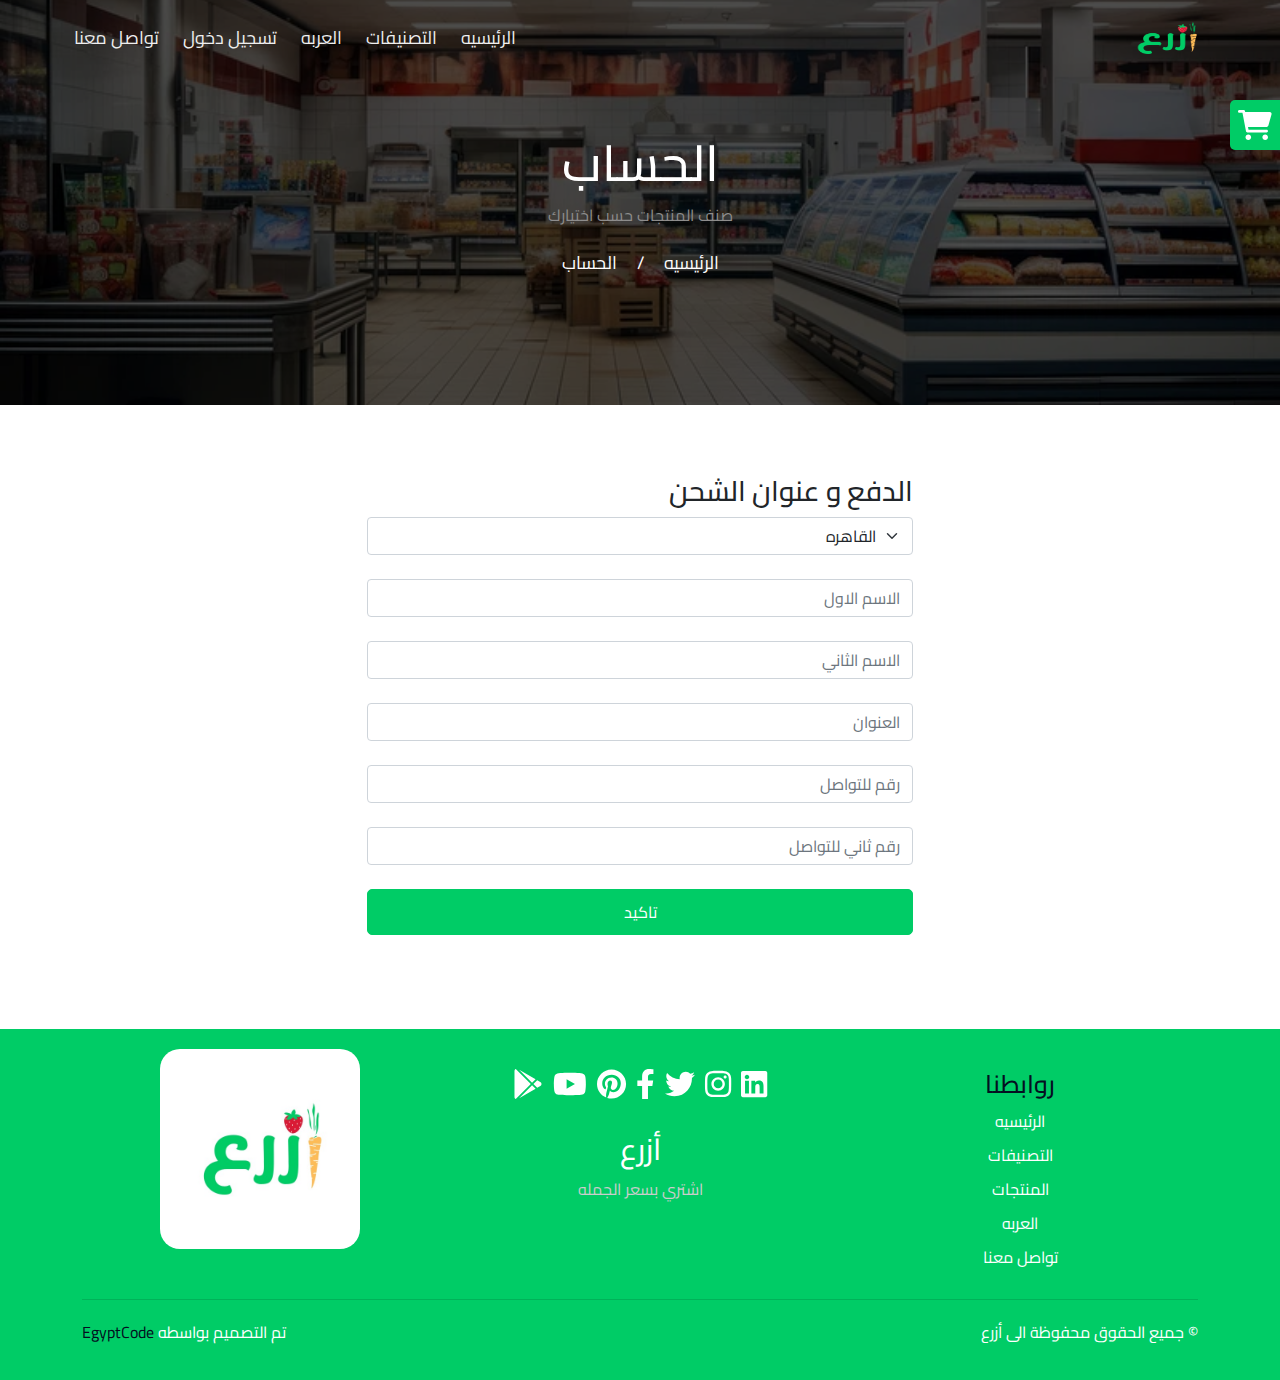
<file: Checkout.html>
<!DOCTYPE html>
<html lang="en" dir="rtl">

    <head>
        <meta charset="UTF-8">
        <meta name="viewport" content="width=device-width, initial-scale=1.0">
        <title>الدفع</title>
        <link rel="icon" href="./img/logo.png">
        <link rel="stylesheet" href="./css/main.css">
    </head>

    <body>

<!-- navbar -->
<div class="navbar">
    <input type="checkbox" id="nav-check">
    <div class="nav-header">
        <div class="nav-logo">
            <a class="nav_trans_logo" href="./index.html"><img src="./img/logo.png" alt=""></a>
            <a class="Fixd_nav_logo" href="./index.html"><img src="./img/logo_fix.png" alt=""></a>
        </div>
    </div>
    <div class="nav-btn">
        <label for="nav-check">
            <span class="span_1"></span>
            <span class="span_2"></span>
            <span class="span_3"></span>
        </label>
    </div>
    <div class="nav-links">
        <a href="./index.html">الرئيسيه</a>
        <a href="./categories.html">التصنيفات</a>
        <a href="./Cart.html">العربه</a>
        <a href="./logIn.html">تسجيل دخول</a>
        <a href="./contact_us.html">تواصل معنا</a>
    </div>
</div>
<!-- intro section -->
<section class="intro_sections">
    <div class="container">
        <h1>الحساب</h1>
        <p>صنف المنتجات حسب اختيارك</p>
        <ul>
            <li> <a href="./index.html">الرئيسيه</a> </li>
            <li> / </li>
            <li> <a href="./Checkout.html">الحساب</a> </li>
        </ul>
    </div>
</section>

<div class="checkout">
<div class="container">
<div class="row">
<div class="checkout_box_container">
<div class="checkout_box">
    <h3>الدفع و عنوان الشحن</h3>
    <div class="">
        <select class="form-select mb-4" aria-label="Default select example">
            <option value="1">القاهره</option>
            <option value="2">الجيزه</option>
            <option value="3">الفيوم</option>
            <option value="3">المعادي</option>
            <option value="3">القليوبيه</option>
            <option value="3">شبرا</option>

        </select>
        <div class="mb-4">
            <input type="email" class="form-control" id="exampleInputEmail1" placeholder="الاسم الاول"
                aria-describedby="emailHelp">
        </div>
        <div class="mb-4">
            <input type="email" class="form-control" id="exampleInputEmail1" placeholder="الاسم الثاني"
                aria-describedby="emailHelp">
        </div>
        <div class="mb-4">
            <input type="email" class="form-control" id="exampleInputEmail1" placeholder="العنوان" aria-describedby="emailHelp">
        </div>

        <div class="mb-4">
            <input type="email" class="form-control" id="exampleInputEmail1" placeholder="رقم للتواصل" aria-describedby="emailHelp">
        </div>

        <div class="mb-4">
            <input type="email" class="form-control" id="exampleInputEmail1" placeholder="رقم ثاني للتواصل" aria-describedby="emailHelp">
        </div>


        <button class=" add-to-cart  mb-4">تاكيد</button>

    </div>
</div>
</div>

  
</div>   
</div>

</div>


<!-- footer -->
<footer class="footer">
    <div class="container">

        <div class="top_foot">
            <div class="row">

                <div class="col-lg-4">
                    <ul class="links">
                        <h3>روابطنا</h3>
                        <li> <a href="./index.html">الرئيسيه</a> </li>
                        <li> <a href="./categories.html">التصنيفات</a> </li>
                        <li> <a href="./categories.html">المنتجات</a> </li>
                        <li> <a href="./Cart.html">العربه</a> </li>
                        <li> <a href="./contact_us.html">تواصل معنا</a> </li>
                    </ul>
                </div>

                <div class="col-lg-4">
                    <ul class="sochial">
                        <li> <a href="#"><i class="fa-brands fa-linkedin"></i></a> </li>
                        <li> <a href="#"><i class="fa-brands fa-instagram"></i></a> </li>
                        <li> <a href="#"><i class="fa-brands fa-twitter"></i></a> </li>
                        <li> <a href="#"><i class="fa-brands fa-facebook-f"></i></a> </li>
                        <li> <a href="#"><i class="fa-brands fa-pinterest"></i></a> </li>
                        <li> <a href="#"><i class="fa-brands fa-youtube"></i></a> </li>
                        <li> <a href="#"><i class="fa-brands fa-google-play"></i></a> </li>
                    </ul>
                    <h4>أزرع</h4>
                    <p>اشتري بسعر الجمله</ح>
                </div>

                <div class="col-lg-4">
                    <a href="#"><img src="./img/foot.jpg" alt=""></a>

                </div>

            </div>
        </div>


        <div class="last_foot">
            <ul>
                <li>© جميع الحقوق محفوظة الى أزرع </li>
                <li> تم التصميم بواسطه <a href="#">EgyptCode</a> </li>
            </ul>
        </div>

    </div>
</footer>




<!-- scroll up -->
<span class="scroll_up"><i class="fa-solid fa-arrow-up"></i></span>

<div class="container_all_cart_sidbar">
    <div class="cart_open_tool" id="cart_open_tool">
        <i class="fa-solid fa-cart-shopping"></i>
    </div>

    <div class="cart_sidbar" id="cart_sidbar">

        <div class="intro_CArt">
            <h2>عربه التسوق</h2>
            <div class="" id="close_cart">
                <i class="fa-solid fa-xmark"></i>
            </div>
        </div>

        <div class="row_In_Cart">
            <div class="container">
                <div class="row sm_style">
                    <hr>
                    <div class="col box_row_cart">
                        <i class="fa-solid fa-trash-can"></i>
                    </div>

                    <div class="col box_row_cart">
                        <h5>1 كيلو سكر ابيض</h5>
                    </div>
                    <div class="col ">
                        <div class="Qunte">
                            <button>+</button>
                            <h6>1</h6>
                            <button class="">-</button>
                        </div>
                        <hr>
                        <h6 class="total_CArt">55ج/م</h6>
                    </div>

                    <div class=" col ">
                        <img src="./img/offers_2.png" alt="">
                    </div>


                    <hr>
                </div>
            </div>
        </div>

        <div class="row_In_Cart">
            <div class="container">
                <div class="row sm_style">
                    <hr>
                    <div class="col box_row_cart">
                        <i class="fa-solid fa-trash-can"></i>
                    </div>

                    <div class="col box_row_cart">
                        <h5>1 كيلو سكر ابيض</h5>
                    </div>
                    <div class="col ">
                        <div class="Qunte">
                            <button>+</button>
                            <h6>1</h6>
                            <button class="">-</button>
                        </div>
                        <hr>
                        <h6 class="total_CArt">55ج/م</h6>
                    </div>

                    <div class=" col ">
                        <img src="./img/offers_2.png" alt="">
                    </div>


                    <hr>
                </div>
            </div>
        </div>


        <div class="row_In_Cart">
            <div class="container">
                <div class="row sm_style">
                    <hr>
                    <div class="col box_row_cart">
                        <i class="fa-solid fa-trash-can"></i>
                    </div>

                    <div class="col box_row_cart">
                        <h5>1 كيلو سكر ابيض</h5>
                    </div>
                    <div class="col ">
                        <div class="Qunte">
                            <button>+</button>
                            <h6>1</h6>
                            <button class="">-</button>
                        </div>
                        <hr>
                        <h6 class="total_CArt">55ج/م</h6>
                    </div>

                    <div class=" col ">
                        <img src="./img/offers_2.png" alt="">
                    </div>


                    <hr>
                </div>
            </div>
        </div>


        <div class="row_In_Cart">
            <div class="container">
                <div class="row sm_style">
                    <hr>
                    <div class="col box_row_cart">
                        <i class="fa-solid fa-trash-can"></i>
                    </div>

                    <div class="col box_row_cart">
                        <h5>1 كيلو سكر ابيض</h5>
                    </div>
                    <div class="col ">
                        <div class="Qunte">
                            <button>+</button>
                            <h6>1</h6>
                            <button class="">-</button>
                        </div>
                        <hr>
                        <h6 class="total_CArt">55ج/م</h6>
                    </div>

                    <div class=" col ">
                        <img src="./img/offers_2.png" alt="">
                    </div>


                    <hr>
                </div>
            </div>
        </div>


        <div class="row_In_Cart">
            <div class="container">
                <div class="row sm_style">
                    <hr>
                    <div class="col box_row_cart">
                        <i class="fa-solid fa-trash-can"></i>
                    </div>

                    <div class="col box_row_cart">
                        <h5>1 كيلو سكر ابيض</h5>
                    </div>
                    <div class="col ">
                        <div class="Qunte">
                            <button>+</button>
                            <h6>1</h6>
                            <button class="">-</button>
                        </div>
                        <hr>
                        <h6 class="total_CArt">55ج/م</h6>
                    </div>

                    <div class=" col ">
                        <img src="./img/offers_2.png" alt="">
                    </div>


                    <hr>
                </div>
            </div>
        </div>

        <a class="add-to-cart mb-3 text-center" href="./Cart.html"> عربه التسوق </a>

    </div>
</div>

<div class="Add_to_Cart_chose_container" id="Add_to_Cart_chose_container">
    <div class="Add_to_Cart_chose">
        <div class="close_chose" id="close_chose">
            <i class="fa-solid fa-xmark"></i>
        </div>

        <div class="box">
            <div class="product_detals">
                <h3>رز مصري </h3>
                <div class="droduct_d_img">
                    <img src="./img/offers_2.png" alt="">
                    <ul>
                        <li>صناعه مصريه</li>
                        <li>يحفظ في مكان جاف</li>
                        <li> تاريخالانتاج (2023-12-1) </li>
                        <li> مده الصلاحيه 5 شهور </li>
                    </ul>
                </div>
            </div>

            <div class="product_chose_container">
                <ul class="product_chose">
                    <li class="right_side">
                        <h5> بعد الخصم : 19</h5>
                        <span> قبل الخصم : <del>25</del> </span>
                        <span> الوحده : 1 كيلو </span>
                    </li>

                    <li class="product_Quntity">
                        <button>+</button>
                        <span>1</span>
                        <button>-</button>
                    </li>
                </ul>
            </div>

            <div class="product_chose_container">
                <ul class="product_chose">
                    <li class="right_side">
                        <h5> بعد الخصم : 239</h5>
                        <span> قبل الخصم : <del>280</del> </span>
                        <span> الوحده : كرتونه </span>
                    </li>

                    <li class="product_Quntity">
                        <button>+</button>
                        <span>1</span>
                        <button>-</button>
                    </li>
                </ul>
            </div>

            <div class="product_chose_container">
                <ul class="product_chose">
                    <li class="right_side">
                        <h5> بعد الخصم : 570</h5>
                        <span> قبل الخصم : <del>600</del> </span>
                        <span> الوحده : شكاره 30 ك </span>
                    </li>

                    <li class="product_Quntity">
                        <button>+</button>
                        <span>1</span>
                        <button>-</button>
                    </li>
                </ul>
            </div>

            <div class="product_chose_container">
                <ul class="product_chose">
                    <li class="right_side">
                        <h5> بعد الخصم : 1015</h5>
                        <span> قبل الخصم : <del>1200</del> </span>
                        <span> الوحده : شكاره 60 ك </span>
                    </li>

                    <li class="product_Quntity">
                        <button>+</button>
                        <span>1</span>
                        <button>-</button>
                    </li>
                </ul>
            </div>

        </div>
    </div>
</div>



<div class="clear_js_vars" id="Login">
    <div class="" id="lost_pass"></div>
    <div class="" id="Git_Back"></div>
</div>

<script src="js/jquery-3.5.1.min.js"></script>
<script src="./js/owl.carousel.min.js"></script>
<script src="./js/all.min.js"></script>
<script src="./js/bootstrap.bundle.min.js"></script>
<script src="./js/main.js"></script>
</body>
</html>
</file>
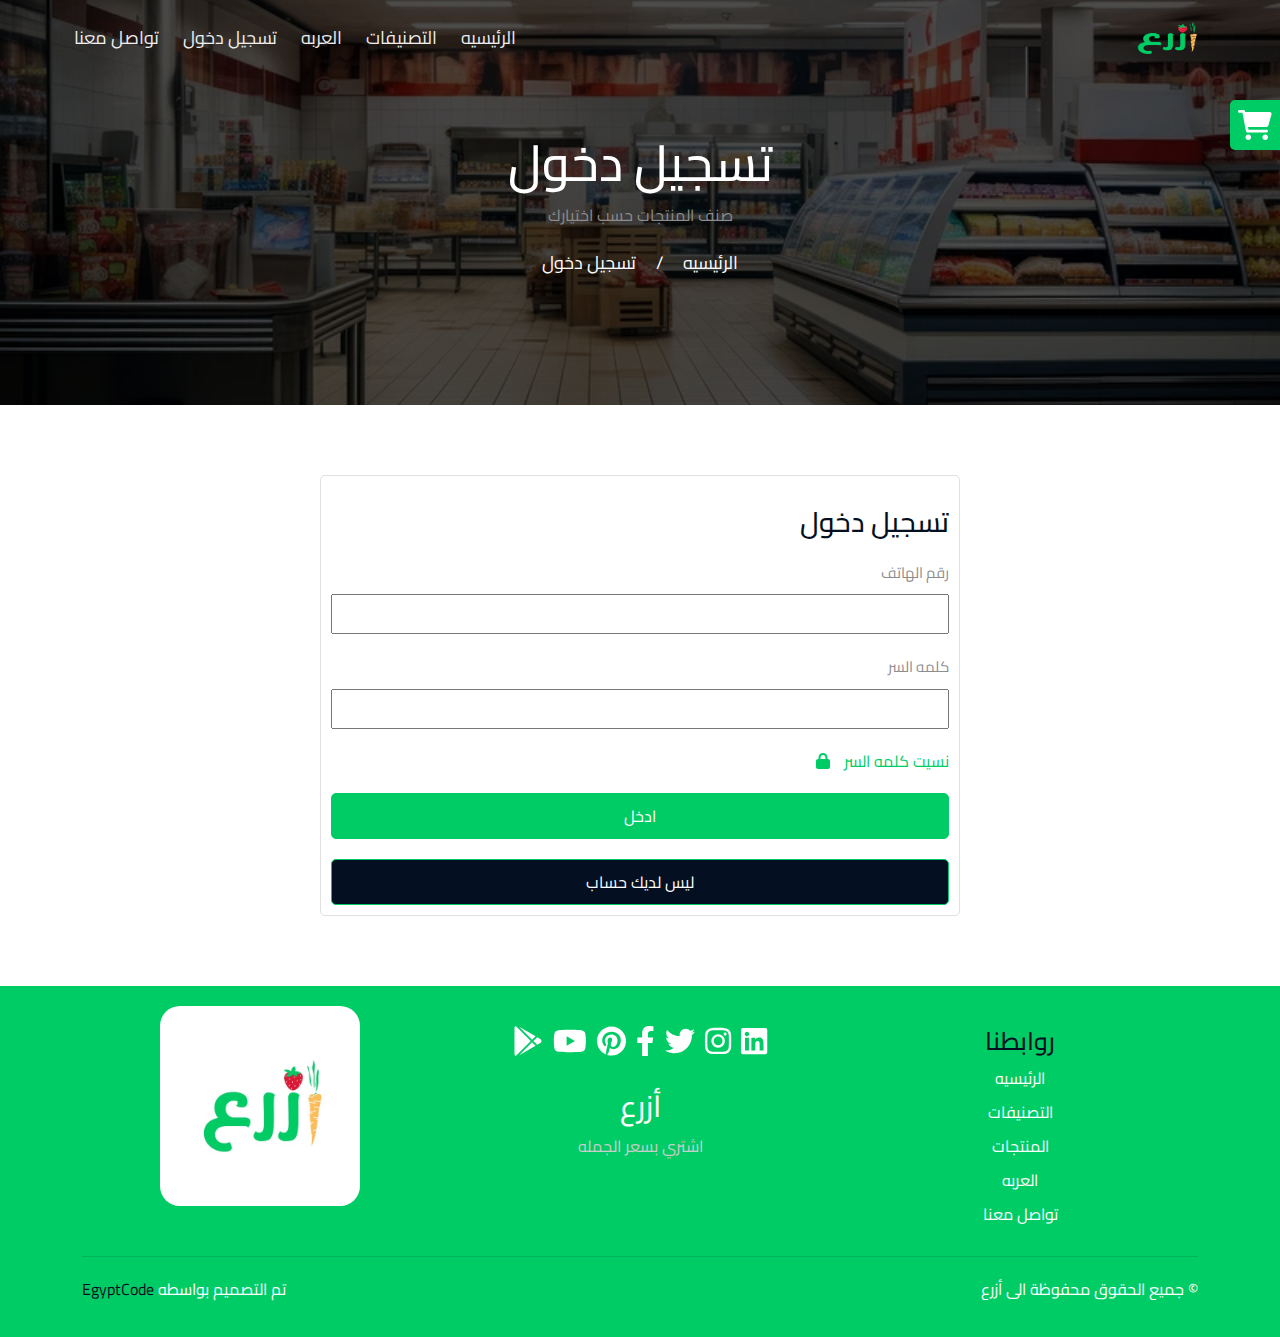
<file: logIn.html>
<!DOCTYPE html>
<html lang="en" dir="rtl">
<head>
    <meta charset="UTF-8">
    <meta name="viewport" content="width=device-width, initial-scale=1.0">
    <title>تسجيل دخول</title>
    <link rel="icon" href="./img/logo.png">
    <link rel="stylesheet" href="./css/main.css">
</head>
<body>
<!-- navbar -->
<div class="navbar">
    <input type="checkbox" id="nav-check">
    <div class="nav-header">
        <div class="nav-logo">
            <a class="nav_trans_logo" href="./index.html"><img src="./img/logo.png" alt=""></a>
            <a class="Fixd_nav_logo" href="./index.html"><img src="./img/logo_fix.png" alt=""></a>
        </div>
    </div>
    <div class="nav-btn">
        <label for="nav-check">
            <span class="span_1"></span>
            <span class="span_2"></span>
            <span class="span_3"></span>
        </label>
    </div>

    <div class="nav-links">
        <a href="./index.html">الرئيسيه</a>
        <a href="./categories.html">التصنيفات</a>
        <a href="./Cart.html">العربه</a>
        <a href="./logIn.html">تسجيل دخول</a>
        <a href="./contact_us.html">تواصل معنا</a>
    </div>
</div>

<!-- intro section -->
<section class="intro_sections">
    <div class="container">
        <h1>تسجيل دخول</h1>
        <p>صنف المنتجات حسب اختيارك</p>
        <ul>
            <li> <a href="./index.html">الرئيسيه</a> </li>
            <li> / </li>
            <li> <a href="./index.html">تسجيل دخول</a> </li>
        </ul>
    </div>
</section>

<section class="Login form" id="Login">
<div class="contaoner">

    <form action="" class="Login_form" >
        <h3>تسجيل دخول</h3>
        <label for="">رقم الهاتف</label>
        <input type="text" placeholder="">
        <label for="">كلمه السر</label>
        <input type="password" placeholder="">
        <div class="lost_pass" id="lost_pass">
            نسيت كلمه السر <i class="fa-solid fa-lock"></i> 
               </div>
        <button class="add-to-cart">ادخل</button>    

            <a class="add-to-cart" href="./registration.html">ليس لديك حساب</a>
    </form>

    <form action="" class="lost_pass_form">
        <h3>تسجيل دخول</h3>
        <label for="">رقم الهاتف</label>
        <input type="text" placeholder="">
        <div class="send_pass">
            سوف نرسل لك كلمه السر<i class="fa-solid fa-lock-open"></i>
        </div>
        <button class="add-to-cart">ارسل</button>
        <button class="add-to-cart " id="Git_Back">رجوع</button>
    </form>


</div>
</section>






<!-- footer -->
<footer class="footer">
    <div class="container">

        <div class="top_foot">
            <div class="row">

                <div class="col-lg-4">
                    <ul class="links">
                        <h3>روابطنا</h3>
                        <li> <a href="./index.html">الرئيسيه</a> </li>
                        <li> <a href="./categories.html">التصنيفات</a> </li>
                        <li> <a href="./categories.html">المنتجات</a> </li>
                        <li> <a href="./Cart.html">العربه</a> </li>
                        <li> <a href="./contact_us.html">تواصل معنا</a> </li>
                    </ul>
                </div>

                <div class="col-lg-4">
                    <ul class="sochial">
                        <li> <a href="#"><i class="fa-brands fa-linkedin"></i></a> </li>
                        <li> <a href="#"><i class="fa-brands fa-instagram"></i></a> </li>
                        <li> <a href="#"><i class="fa-brands fa-twitter"></i></a> </li>
                        <li> <a href="#"><i class="fa-brands fa-facebook-f"></i></a> </li>
                        <li> <a href="#"><i class="fa-brands fa-pinterest"></i></a> </li>
                        <li> <a href="#"><i class="fa-brands fa-youtube"></i></a> </li>
                        <li> <a href="#"><i class="fa-brands fa-google-play"></i></a> </li>
                    </ul>
                    <h4>أزرع</h4>
                    <p>اشتري بسعر الجمله</ح>
                </div>

                <div class="col-lg-4">
                    <a href="#"><img src="./img/foot.jpg" alt=""></a>

                </div>

            </div>
        </div>


        <div class="last_foot">
            <ul>
                <li>© جميع الحقوق محفوظة الى أزرع </li>
                <li> تم التصميم بواسطه <a href="#">EgyptCode</a> </li>
            </ul>
        </div>

    </div>
</footer>


<!-- scroll up -->
<span class="scroll_up"><i class="fa-solid fa-arrow-up"></i></span>


<div class="container_all_cart_sidbar">
    <div class="cart_open_tool" id="cart_open_tool">
        <i class="fa-solid fa-cart-shopping"></i>
    </div>

    <div class="cart_sidbar" id="cart_sidbar">

        <div class="intro_CArt">
            <h2>عربه التسوق</h2>
            <div class="" id="close_cart">
                <i class="fa-solid fa-xmark"></i>
            </div>
        </div>

        <div class="row_In_Cart">
            <div class="container">
                <div class="row sm_style">
                    <hr>
                    <div class="col box_row_cart">
                        <i class="fa-solid fa-trash-can"></i>
                    </div>

                    <div class="col box_row_cart">
                        <h5>1 كيلو سكر ابيض</h5>
                    </div>
                    <div class="col ">
                        <div class="Qunte">
                            <button>+</button>
                            <h6>1</h6>
                            <button class="">-</button>
                        </div>
                        <hr>
                        <h6 class="total_CArt">55ج/م</h6>
                    </div>

                    <div class=" col ">
                        <img src="./img/offers_2.png" alt="">
                    </div>


                    <hr>
                </div>
            </div>
        </div>

        <div class="row_In_Cart">
            <div class="container">
                <div class="row sm_style">
                    <hr>
                    <div class="col box_row_cart">
                        <i class="fa-solid fa-trash-can"></i>
                    </div>

                    <div class="col box_row_cart">
                        <h5>1 كيلو سكر ابيض</h5>
                    </div>
                    <div class="col ">
                        <div class="Qunte">
                            <button>+</button>
                            <h6>1</h6>
                            <button class="">-</button>
                        </div>
                        <hr>
                        <h6 class="total_CArt">55ج/م</h6>
                    </div>

                    <div class=" col ">
                        <img src="./img/offers_2.png" alt="">
                    </div>


                    <hr>
                </div>
            </div>
        </div>


        <div class="row_In_Cart">
            <div class="container">
                <div class="row sm_style">
                    <hr>
                    <div class="col box_row_cart">
                        <i class="fa-solid fa-trash-can"></i>
                    </div>

                    <div class="col box_row_cart">
                        <h5>1 كيلو سكر ابيض</h5>
                    </div>
                    <div class="col ">
                        <div class="Qunte">
                            <button>+</button>
                            <h6>1</h6>
                            <button class="">-</button>
                        </div>
                        <hr>
                        <h6 class="total_CArt">55ج/م</h6>
                    </div>

                    <div class=" col ">
                        <img src="./img/offers_2.png" alt="">
                    </div>


                    <hr>
                </div>
            </div>
        </div>


        <div class="row_In_Cart">
            <div class="container">
                <div class="row sm_style">
                    <hr>
                    <div class="col box_row_cart">
                        <i class="fa-solid fa-trash-can"></i>
                    </div>

                    <div class="col box_row_cart">
                        <h5>1 كيلو سكر ابيض</h5>
                    </div>
                    <div class="col ">
                        <div class="Qunte">
                            <button>+</button>
                            <h6>1</h6>
                            <button class="">-</button>
                        </div>
                        <hr>
                        <h6 class="total_CArt">55ج/م</h6>
                    </div>

                    <div class=" col ">
                        <img src="./img/offers_2.png" alt="">
                    </div>


                    <hr>
                </div>
            </div>
        </div>


        <div class="row_In_Cart">
            <div class="container">
                <div class="row sm_style">
                    <hr>
                    <div class="col box_row_cart">
                        <i class="fa-solid fa-trash-can"></i>
                    </div>

                    <div class="col box_row_cart">
                        <h5>1 كيلو سكر ابيض</h5>
                    </div>
                    <div class="col ">
                        <div class="Qunte">
                            <button>+</button>
                            <h6>1</h6>
                            <button class="">-</button>
                        </div>
                        <hr>
                        <h6 class="total_CArt">55ج/م</h6>
                    </div>

                    <div class=" col ">
                        <img src="./img/offers_2.png" alt="">
                    </div>


                    <hr>
                </div>
            </div>
        </div>

        <a class="add-to-cart mb-3 text-center" href="./Cart.html"> عربه التسوق </a>

    </div>
</div>

<div class="Add_to_Cart_chose_container" id="Add_to_Cart_chose_container">
    <div class="Add_to_Cart_chose">
        <div class="close_chose" id="close_chose">
            <i class="fa-solid fa-xmark"></i>
        </div>

        <div class="box">
            <div class="product_detals">
                <h3>رز مصري </h3>
                <div class="droduct_d_img">
                    <img src="./img/offers_2.png" alt="">
                    <ul>
                        <li>صناعه مصريه</li>
                        <li>يحفظ في مكان جاف</li>
                        <li> تاريخالانتاج (2023-12-1) </li>
                        <li> مده الصلاحيه 5 شهور </li>
                    </ul>
                </div>
            </div>

            <div class="product_chose_container">
                <ul class="product_chose">
                    <li class="right_side">
                        <h5> بعد الخصم : 19</h5>
                        <span> قبل الخصم : <del>25</del> </span>
                        <span> الوحده : 1 كيلو </span>
                    </li>

                    <li class="product_Quntity">
                        <button>+</button>
                        <span>1</span>
                        <button>-</button>
                    </li>
                </ul>
            </div>

            <div class="product_chose_container">
                <ul class="product_chose">
                    <li class="right_side">
                        <h5> بعد الخصم : 239</h5>
                        <span> قبل الخصم : <del>280</del> </span>
                        <span> الوحده : كرتونه </span>
                    </li>

                    <li class="product_Quntity">
                        <button>+</button>
                        <span>1</span>
                        <button>-</button>
                    </li>
                </ul>
            </div>

            <div class="product_chose_container">
                <ul class="product_chose">
                    <li class="right_side">
                        <h5> بعد الخصم : 570</h5>
                        <span> قبل الخصم : <del>600</del> </span>
                        <span> الوحده : شكاره 30 ك </span>
                    </li>

                    <li class="product_Quntity">
                        <button>+</button>
                        <span>1</span>
                        <button>-</button>
                    </li>
                </ul>
            </div>

            <div class="product_chose_container">
                <ul class="product_chose">
                    <li class="right_side">
                        <h5> بعد الخصم : 1015</h5>
                        <span> قبل الخصم : <del>1200</del> </span>
                        <span> الوحده : شكاره 60 ك </span>
                    </li>

                    <li class="product_Quntity">
                        <button>+</button>
                        <span>1</span>
                        <button>-</button>
                    </li>
                </ul>
            </div>

        </div>
    </div>
</div>



<div class="clear_js_vars" id="Login">
    <div class="" id="lost_pass"></div>
    <div class="" id="Git_Back"></div>
</div>

<script src="js/jquery-3.5.1.min.js"></script>
<script src="./js/owl.carousel.min.js"></script>
<script src="./js/all.min.js"></script>
<script src="./js/bootstrap.bundle.min.js"></script>
<script src="./js/main.js"></script>
</body>
</html>
</file>
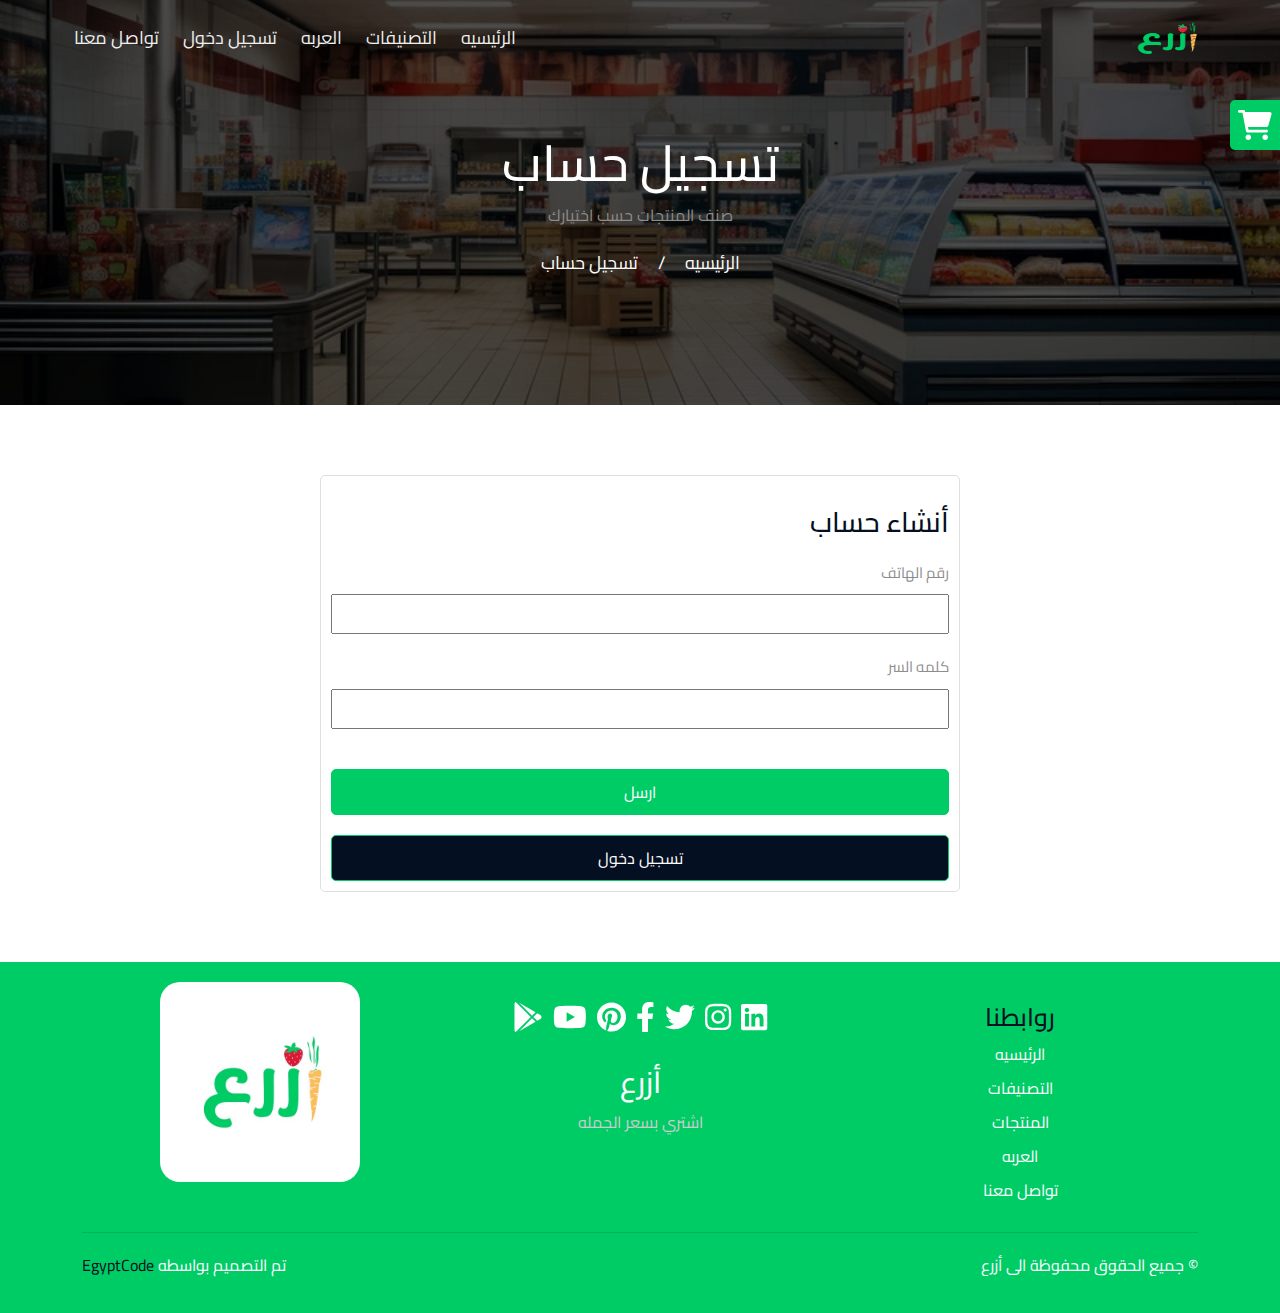
<file: registration.html>
<!DOCTYPE html>
<html lang="en" dir="rtl">
<head>
    <meta charset="UTF-8">
    <meta name="viewport" content="width=device-width, initial-scale=1.0">
    <title>تسجيل حساب</title>
    <link rel="icon" href="./img/logo.png">
    <link rel="stylesheet" href="./css/main.css">
</head>
<body>

<!-- navbar -->
<div class="navbar">
    <input type="checkbox" id="nav-check">
    <div class="nav-header">
        <div class="nav-logo">
            <a class="nav_trans_logo" href="./index.html"><img src="./img/logo.png" alt=""></a>
            <a class="Fixd_nav_logo" href="./index.html"><img src="./img/logo_fix.png" alt=""></a>
        </div>
    </div>
    <div class="nav-btn">
        <label for="nav-check">
            <span class="span_1"></span>
            <span class="span_2"></span>
            <span class="span_3"></span>
        </label>
    </div>

    <div class="nav-links">
        <a href="./index.html">الرئيسيه</a>
        <a href="./categories.html">التصنيفات</a>
        <a href="./Cart.html">العربه</a>
        <a href="./logIn.html">تسجيل دخول</a>
        <a href="./contact_us.html">تواصل معنا</a>
    </div>
</div>

<!-- intro section -->
<section class="intro_sections">
    <div class="container">
        <h1>تسجيل حساب</h1>
        <p>صنف المنتجات حسب اختيارك</p>
        <ul>
            <li> <a href="./index.html">الرئيسيه</a> </li>
            <li> / </li>
            <li> <a href="./index.html">تسجيل حساب</a> </li>
        </ul>
    </div>
</section>

<section class="Login form" id="Login">
    <div class="contaoner">

        <form action="" class="Login_form">
            <h3>أنشاء حساب</h3>
            <label for="">رقم الهاتف</label>
            <input type="text" placeholder="">
            <label for="">كلمه السر</label>
            <input type="password" placeholder="">
            <button class="add-to-cart">ارسل</button>
            <a class="add-to-cart" href="./logIn.html">تسجيل دخول</a>
        </form>

    </div>
</section>





<!-- footer -->
<footer class="footer">
    <div class="container">

        <div class="top_foot">
            <div class="row">

                <div class="col-lg-4">
                    <ul class="links">
                        <h3>روابطنا</h3>
                        <li> <a href="./index.html">الرئيسيه</a> </li>
                        <li> <a href="./categories.html">التصنيفات</a> </li>
                        <li> <a href="./categories.html">المنتجات</a> </li>
                        <li> <a href="./Cart.html">العربه</a> </li>
                        <li> <a href="./contact_us.html">تواصل معنا</a> </li>
                    </ul>
                </div>

                <div class="col-lg-4">
                    <ul class="sochial">
                        <li> <a href="#"><i class="fa-brands fa-linkedin"></i></a> </li>
                        <li> <a href="#"><i class="fa-brands fa-instagram"></i></a> </li>
                        <li> <a href="#"><i class="fa-brands fa-twitter"></i></a> </li>
                        <li> <a href="#"><i class="fa-brands fa-facebook-f"></i></a> </li>
                        <li> <a href="#"><i class="fa-brands fa-pinterest"></i></a> </li>
                        <li> <a href="#"><i class="fa-brands fa-youtube"></i></a> </li>
                        <li> <a href="#"><i class="fa-brands fa-google-play"></i></a> </li>
                    </ul>
                    <h4>أزرع</h4>
                    <p>اشتري بسعر الجمله</ح>
                </div>

                <div class="col-lg-4">
                    <a href="#"><img src="./img/foot.jpg" alt=""></a>

                </div>

            </div>
        </div>


        <div class="last_foot">
            <ul>
                <li>© جميع الحقوق محفوظة الى أزرع </li>
                <li> تم التصميم بواسطه <a href="#">EgyptCode</a> </li>
            </ul>
        </div>

    </div>
</footer>

<!-- scroll up -->
<span class="scroll_up"><i class="fa-solid fa-arrow-up"></i></span>

<div class="container_all_cart_sidbar">
    <div class="cart_open_tool" id="cart_open_tool">
        <i class="fa-solid fa-cart-shopping"></i>
    </div>

    <div class="cart_sidbar" id="cart_sidbar">

        <div class="intro_CArt">
            <h2>عربه التسوق</h2>
            <div class="" id="close_cart">
                <i class="fa-solid fa-xmark"></i>
            </div>
        </div>

        <div class="row_In_Cart">
            <div class="container">
                <div class="row sm_style">
                    <hr>
                    <div class="col box_row_cart">
                        <i class="fa-solid fa-trash-can"></i>
                    </div>

                    <div class="col box_row_cart">
                        <h5>1 كيلو سكر ابيض</h5>
                    </div>
                    <div class="col ">
                        <div class="Qunte">
                            <button>+</button>
                            <h6>1</h6>
                            <button class="">-</button>
                        </div>
                        <hr>
                        <h6 class="total_CArt">55ج/م</h6>
                    </div>

                    <div class=" col ">
                        <img src="./img/offers_2.png" alt="">
                    </div>


                    <hr>
                </div>
            </div>
        </div>

        <div class="row_In_Cart">
            <div class="container">
                <div class="row sm_style">
                    <hr>
                    <div class="col box_row_cart">
                        <i class="fa-solid fa-trash-can"></i>
                    </div>

                    <div class="col box_row_cart">
                        <h5>1 كيلو سكر ابيض</h5>
                    </div>
                    <div class="col ">
                        <div class="Qunte">
                            <button>+</button>
                            <h6>1</h6>
                            <button class="">-</button>
                        </div>
                        <hr>
                        <h6 class="total_CArt">55ج/م</h6>
                    </div>

                    <div class=" col ">
                        <img src="./img/offers_2.png" alt="">
                    </div>


                    <hr>
                </div>
            </div>
        </div>


        <div class="row_In_Cart">
            <div class="container">
                <div class="row sm_style">
                    <hr>
                    <div class="col box_row_cart">
                        <i class="fa-solid fa-trash-can"></i>
                    </div>

                    <div class="col box_row_cart">
                        <h5>1 كيلو سكر ابيض</h5>
                    </div>
                    <div class="col ">
                        <div class="Qunte">
                            <button>+</button>
                            <h6>1</h6>
                            <button class="">-</button>
                        </div>
                        <hr>
                        <h6 class="total_CArt">55ج/م</h6>
                    </div>

                    <div class=" col ">
                        <img src="./img/offers_2.png" alt="">
                    </div>


                    <hr>
                </div>
            </div>
        </div>


        <div class="row_In_Cart">
            <div class="container">
                <div class="row sm_style">
                    <hr>
                    <div class="col box_row_cart">
                        <i class="fa-solid fa-trash-can"></i>
                    </div>

                    <div class="col box_row_cart">
                        <h5>1 كيلو سكر ابيض</h5>
                    </div>
                    <div class="col ">
                        <div class="Qunte">
                            <button>+</button>
                            <h6>1</h6>
                            <button class="">-</button>
                        </div>
                        <hr>
                        <h6 class="total_CArt">55ج/م</h6>
                    </div>

                    <div class=" col ">
                        <img src="./img/offers_2.png" alt="">
                    </div>


                    <hr>
                </div>
            </div>
        </div>


        <div class="row_In_Cart">
            <div class="container">
                <div class="row sm_style">
                    <hr>
                    <div class="col box_row_cart">
                        <i class="fa-solid fa-trash-can"></i>
                    </div>

                    <div class="col box_row_cart">
                        <h5>1 كيلو سكر ابيض</h5>
                    </div>
                    <div class="col ">
                        <div class="Qunte">
                            <button>+</button>
                            <h6>1</h6>
                            <button class="">-</button>
                        </div>
                        <hr>
                        <h6 class="total_CArt">55ج/م</h6>
                    </div>

                    <div class=" col ">
                        <img src="./img/offers_2.png" alt="">
                    </div>


                    <hr>
                </div>
            </div>
        </div>

        <a class="add-to-cart mb-3 text-center" href="./Cart.html"> عربه التسوق </a>

    </div>
</div>

<div class="Add_to_Cart_chose_container" id="Add_to_Cart_chose_container">
    <div class="Add_to_Cart_chose">
        <div class="close_chose" id="close_chose">
            <i class="fa-solid fa-xmark"></i>
        </div>

        <div class="box">
            <div class="product_detals">
                <h3>رز مصري </h3>
                <div class="droduct_d_img">
                    <img src="./img/offers_2.png" alt="">
                    <ul>
                        <li>صناعه مصريه</li>
                        <li>يحفظ في مكان جاف</li>
                        <li> تاريخالانتاج (2023-12-1) </li>
                        <li> مده الصلاحيه 5 شهور </li>
                    </ul>
                </div>
            </div>

            <div class="product_chose_container">
                <ul class="product_chose">
                    <li class="right_side">
                        <h5> بعد الخصم : 19</h5>
                        <span> قبل الخصم : <del>25</del> </span>
                        <span> الوحده : 1 كيلو </span>
                    </li>

                    <li class="product_Quntity">
                        <button>+</button>
                        <span>1</span>
                        <button>-</button>
                    </li>
                </ul>
            </div>

            <div class="product_chose_container">
                <ul class="product_chose">
                    <li class="right_side">
                        <h5> بعد الخصم : 239</h5>
                        <span> قبل الخصم : <del>280</del> </span>
                        <span> الوحده : كرتونه </span>
                    </li>

                    <li class="product_Quntity">
                        <button>+</button>
                        <span>1</span>
                        <button>-</button>
                    </li>
                </ul>
            </div>

            <div class="product_chose_container">
                <ul class="product_chose">
                    <li class="right_side">
                        <h5> بعد الخصم : 570</h5>
                        <span> قبل الخصم : <del>600</del> </span>
                        <span> الوحده : شكاره 30 ك </span>
                    </li>

                    <li class="product_Quntity">
                        <button>+</button>
                        <span>1</span>
                        <button>-</button>
                    </li>
                </ul>
            </div>

            <div class="product_chose_container">
                <ul class="product_chose">
                    <li class="right_side">
                        <h5> بعد الخصم : 1015</h5>
                        <span> قبل الخصم : <del>1200</del> </span>
                        <span> الوحده : شكاره 60 ك </span>
                    </li>

                    <li class="product_Quntity">
                        <button>+</button>
                        <span>1</span>
                        <button>-</button>
                    </li>
                </ul>
            </div>

        </div>
    </div>
</div>



<div class="clear_js_vars" id="Login">
    <div class="" id="lost_pass"></div>
    <div class="" id="Git_Back"></div>
</div>

<script src="js/jquery-3.5.1.min.js"></script>
<script src="./js/owl.carousel.min.js"></script>
<script src="./js/all.min.js"></script>
<script src="./js/bootstrap.bundle.min.js"></script>
<script src="./js/main.js"></script>


</body>
</html>
</file>
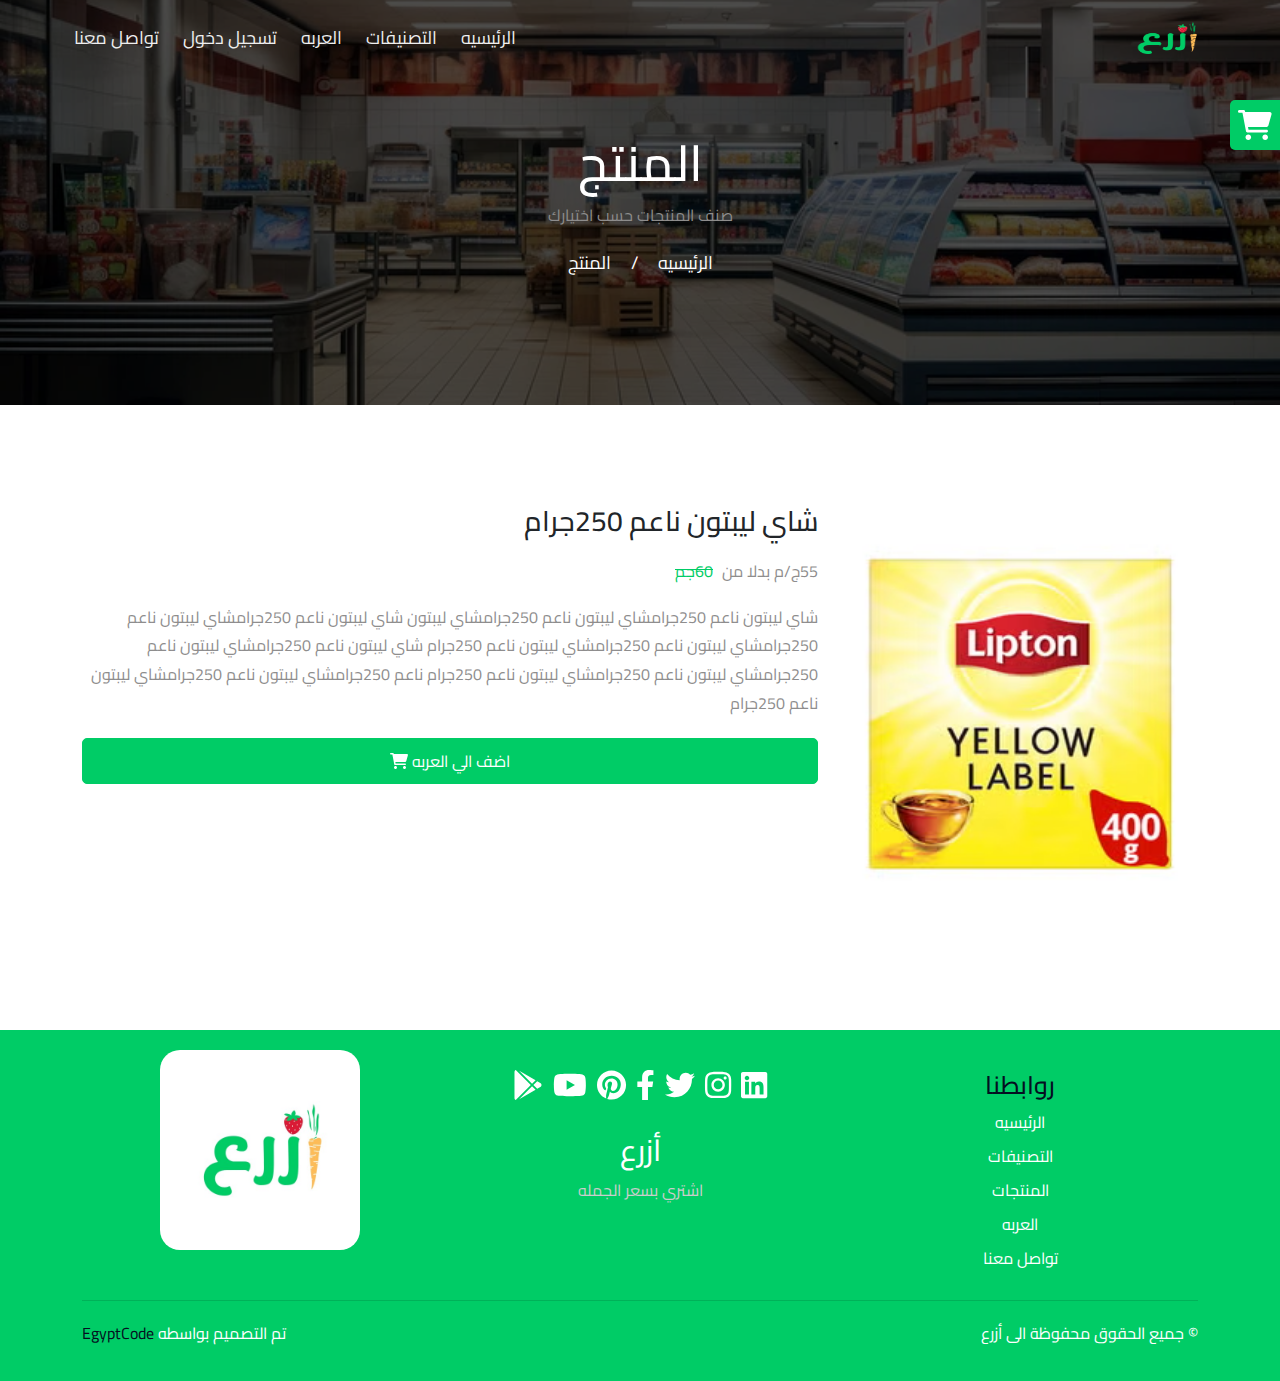
<file: single_product.html>
<!DOCTYPE html>
<html lang="en" dir="rtl">
<head>
    <meta charset="UTF-8">
    <meta name="viewport" content="width=device-width, initial-scale=1.0">
    <title>المنتج</title>
    <link rel="icon" href="./img/logo.png">
    <link rel="stylesheet" href="./css/main.css">
</head>
<body>
<!-- navbar -->
<div class="navbar">
    <input type="checkbox" id="nav-check">
    <div class="nav-header">
        <div class="nav-logo">
            <a class="nav_trans_logo" href="./index.html"><img src="./img/logo.png" alt=""></a>
            <a class="Fixd_nav_logo" href="./index.html"><img src="./img/logo_fix.png" alt=""></a>
        </div>
    </div>
    <div class="nav-btn">
        <label for="nav-check">
            <span class="span_1"></span>
            <span class="span_2"></span>
            <span class="span_3"></span>
        </label>
    </div>

    <div class="nav-links">
        <a href="./index.html">الرئيسيه</a>
        <a href="./categories.html">التصنيفات</a>
        <a href="./Cart.html">العربه</a>
        <a href="./logIn.html">تسجيل دخول</a>
        <a href="./contact_us.html">تواصل معنا</a>
    </div>
</div>

<!-- intro section -->
<section class="intro_sections">
    <div class="container">
        <h1>المنتج</h1>
        <p>صنف المنتجات حسب اختيارك</p>
        <ul>
            <li> <a href="./index.html">الرئيسيه</a> </li>
            <li> / </li>
            <li> <a href="./index.html">المنتج</a> </li>
        </ul>
    </div>
</section>

<div class="single_pro">
<div class="container">
<div class="row">
    
    <div class="col-lg-4">
        <img src="./img/offers_4.png" alt="">
    </div>

    <div class="col-lg-8">
        <div class="box">
            <h3>شاي ليبتون ناعم 250جرام</h3>
            <span> 55ج/م بدلا من <del>60جم</del> </span>
            <p>شاي ليبتون ناعم 250جرامشاي ليبتون ناعم 250جرامشاي ليبتون 
                شاي ليبتون ناعم 250جرامشاي ليبتون ناعم 250جرامشاي ليبتون ناعم 250جرامشاي ليبتون ناعم 250جرام
                شاي ليبتون ناعم 250جرامشاي ليبتون ناعم 250جرامشاي ليبتون ناعم 250جرامشاي ليبتون ناعم 250جرام
                ناعم 250جرامشاي ليبتون ناعم 250جرامشاي ليبتون ناعم 250جرام</p>
            <button onclick="addtoChose()"  class="add-to-cart"> اضف الي العربه <i class="fa-solid fa-cart-shopping"></i> </button>
        </div>
    </div>



</div>    
</div>    
</div>














<!-- footer -->
<footer class="footer">
    <div class="container">

        <div class="top_foot">
            <div class="row">

                <div class="col-lg-4">
                    <ul class="links">
                        <h3>روابطنا</h3>
                        <li> <a href="./index.html">الرئيسيه</a> </li>
                        <li> <a href="./categories.html">التصنيفات</a> </li>
                        <li> <a href="./categories.html">المنتجات</a> </li>
                        <li> <a href="./Cart.html">العربه</a> </li>
                        <li> <a href="./contact_us.html">تواصل معنا</a> </li>
                    </ul>
                </div>

                <div class="col-lg-4">
                    <ul class="sochial">
                        <li> <a href="#"><i class="fa-brands fa-linkedin"></i></a> </li>
                        <li> <a href="#"><i class="fa-brands fa-instagram"></i></a> </li>
                        <li> <a href="#"><i class="fa-brands fa-twitter"></i></a> </li>
                        <li> <a href="#"><i class="fa-brands fa-facebook-f"></i></a> </li>
                        <li> <a href="#"><i class="fa-brands fa-pinterest"></i></a> </li>
                        <li> <a href="#"><i class="fa-brands fa-youtube"></i></a> </li>
                        <li> <a href="#"><i class="fa-brands fa-google-play"></i></a> </li>
                    </ul>
                    <h4>أزرع</h4>
                    <p>اشتري بسعر الجمله</ح>
                </div>

                <div class="col-lg-4">
                    <a href="#"><img src="./img/foot.jpg" alt=""></a>

                </div>

            </div>
        </div>


        <div class="last_foot">
            <ul>
                <li>© جميع الحقوق محفوظة الى أزرع </li>
                <li> تم التصميم بواسطه <a href="#">EgyptCode</a> </li>
            </ul>
        </div>

    </div>
</footer>

<!-- scroll up -->
<span class="scroll_up"><i class="fa-solid fa-arrow-up"></i></span>


<div class="container_all_cart_sidbar">
    <div class="cart_open_tool" id="cart_open_tool">
        <i class="fa-solid fa-cart-shopping"></i>
    </div>

    <div class="cart_sidbar" id="cart_sidbar">

        <div class="intro_CArt">
            <h2>عربه التسوق</h2>
            <div class="" id="close_cart">
                <i class="fa-solid fa-xmark"></i>
            </div>
        </div>

        <div class="row_In_Cart">
            <div class="container">
                <div class="row sm_style">
                    <hr>
                    <div class="col box_row_cart">
                        <i class="fa-solid fa-trash-can"></i>
                    </div>

                    <div class="col box_row_cart">
                        <h5>1 كيلو سكر ابيض</h5>
                    </div>
                    <div class="col ">
                        <div class="Qunte">
                            <button>+</button>
                            <h6>1</h6>
                            <button class="">-</button>
                        </div>
                        <hr>
                        <h6 class="total_CArt">55ج/م</h6>
                    </div>

                    <div class=" col ">
                        <img src="./img/offers_2.png" alt="">
                    </div>


                    <hr>
                </div>
            </div>
        </div>

        <div class="row_In_Cart">
            <div class="container">
                <div class="row sm_style">
                    <hr>
                    <div class="col box_row_cart">
                        <i class="fa-solid fa-trash-can"></i>
                    </div>

                    <div class="col box_row_cart">
                        <h5>1 كيلو سكر ابيض</h5>
                    </div>
                    <div class="col ">
                        <div class="Qunte">
                            <button>+</button>
                            <h6>1</h6>
                            <button class="">-</button>
                        </div>
                        <hr>
                        <h6 class="total_CArt">55ج/م</h6>
                    </div>

                    <div class=" col ">
                        <img src="./img/offers_2.png" alt="">
                    </div>


                    <hr>
                </div>
            </div>
        </div>


        <div class="row_In_Cart">
            <div class="container">
                <div class="row sm_style">
                    <hr>
                    <div class="col box_row_cart">
                        <i class="fa-solid fa-trash-can"></i>
                    </div>

                    <div class="col box_row_cart">
                        <h5>1 كيلو سكر ابيض</h5>
                    </div>
                    <div class="col ">
                        <div class="Qunte">
                            <button>+</button>
                            <h6>1</h6>
                            <button class="">-</button>
                        </div>
                        <hr>
                        <h6 class="total_CArt">55ج/م</h6>
                    </div>

                    <div class=" col ">
                        <img src="./img/offers_2.png" alt="">
                    </div>


                    <hr>
                </div>
            </div>
        </div>


        <div class="row_In_Cart">
            <div class="container">
                <div class="row sm_style">
                    <hr>
                    <div class="col box_row_cart">
                        <i class="fa-solid fa-trash-can"></i>
                    </div>

                    <div class="col box_row_cart">
                        <h5>1 كيلو سكر ابيض</h5>
                    </div>
                    <div class="col ">
                        <div class="Qunte">
                            <button>+</button>
                            <h6>1</h6>
                            <button class="">-</button>
                        </div>
                        <hr>
                        <h6 class="total_CArt">55ج/م</h6>
                    </div>

                    <div class=" col ">
                        <img src="./img/offers_2.png" alt="">
                    </div>


                    <hr>
                </div>
            </div>
        </div>


        <div class="row_In_Cart">
            <div class="container">
                <div class="row sm_style">
                    <hr>
                    <div class="col box_row_cart">
                        <i class="fa-solid fa-trash-can"></i>
                    </div>

                    <div class="col box_row_cart">
                        <h5>1 كيلو سكر ابيض</h5>
                    </div>
                    <div class="col ">
                        <div class="Qunte">
                            <button>+</button>
                            <h6>1</h6>
                            <button class="">-</button>
                        </div>
                        <hr>
                        <h6 class="total_CArt">55ج/م</h6>
                    </div>

                    <div class=" col ">
                        <img src="./img/offers_2.png" alt="">
                    </div>


                    <hr>
                </div>
            </div>
        </div>

        <a class="add-to-cart mb-3 text-center" href="./Cart.html"> عربه التسوق </a>

    </div>
</div>

<div class="Add_to_Cart_chose_container" id="Add_to_Cart_chose_container">
    <div class="Add_to_Cart_chose">
        <div class="close_chose" id="close_chose">
            <i class="fa-solid fa-xmark"></i>
        </div>

        <div class="box">
            <div class="product_detals">
                <h3>رز مصري </h3>
                <div class="droduct_d_img">
                    <img src="./img/offers_2.png" alt="">
                    <ul>
                        <li>صناعه مصريه</li>
                        <li>يحفظ في مكان جاف</li>
                        <li> تاريخالانتاج (2023-12-1) </li>
                        <li> مده الصلاحيه 5 شهور </li>
                    </ul>
                </div>
            </div>

            <div class="product_chose_container">
                <ul class="product_chose">
                    <li class="right_side">
                        <h5> بعد الخصم : 19</h5>
                        <span> قبل الخصم : <del>25</del> </span>
                        <span> الوحده : 1 كيلو </span>
                    </li>

                    <li class="product_Quntity">
                        <button>+</button>
                        <span>1</span>
                        <button>-</button>
                    </li>
                </ul>
            </div>

            <div class="product_chose_container">
                <ul class="product_chose">
                    <li class="right_side">
                        <h5> بعد الخصم : 239</h5>
                        <span> قبل الخصم : <del>280</del> </span>
                        <span> الوحده : كرتونه </span>
                    </li>

                    <li class="product_Quntity">
                        <button>+</button>
                        <span>1</span>
                        <button>-</button>
                    </li>
                </ul>
            </div>

            <div class="product_chose_container">
                <ul class="product_chose">
                    <li class="right_side">
                        <h5> بعد الخصم : 570</h5>
                        <span> قبل الخصم : <del>600</del> </span>
                        <span> الوحده : شكاره 30 ك </span>
                    </li>

                    <li class="product_Quntity">
                        <button>+</button>
                        <span>1</span>
                        <button>-</button>
                    </li>
                </ul>
            </div>

            <div class="product_chose_container">
                <ul class="product_chose">
                    <li class="right_side">
                        <h5> بعد الخصم : 1015</h5>
                        <span> قبل الخصم : <del>1200</del> </span>
                        <span> الوحده : شكاره 60 ك </span>
                    </li>

                    <li class="product_Quntity">
                        <button>+</button>
                        <span>1</span>
                        <button>-</button>
                    </li>
                </ul>
            </div>

        </div>
    </div>
</div>



<div class="clear_js_vars" id="Login">
    <div class="" id="lost_pass"></div>
    <div class="" id="Git_Back"></div>
</div>

<script src="js/jquery-3.5.1.min.js"></script>
<script src="./js/owl.carousel.min.js"></script>
<script src="./js/all.min.js"></script>
<script src="./js/bootstrap.bundle.min.js"></script>
<script src="./js/main.js"></script>
</body>
</html>
</file>
<file: css/main.css>
@import url(./bootstrap.min.css);
@import url(./bootstrap.min.css.map);
@import url(./all.min.css);
@import url(./owl.carousel.min.css);
@import url(./animate.css);
@import url('https://fonts.googleapis.com/css2?family=Cairo:wght@200;400;500;600;700;800&display=swap');

:root {
  --main_bgColor: #ffffff;
  --btnColor: #00CC66;
  --textColor: #040f21;
  --Secondary-color: #00CC66;  
  --bgColor: #f7f7f7;
  --pragrafColor: #8e8d8d;
  --body_bgColor: #ffffff;
  --main_borderColor: 1px solid rgba(0, 0, 0, .125);
}
::selection {
  color: rgb(255, 255, 255);
  background: rgb(0, 0, 0);
}
::-webkit-scrollbar {
  width: 10px;

}

::-webkit-scrollbar-track {
  background-color: transparent;
  box-shadow: 0 20px 40px rgb(0 0 0 / 25%);
}

::-webkit-scrollbar-thumb {
  background-color: var(--Secondary-color);
  border-radius: 5px;
  transition: all ease-in-out .3s;
}

::-webkit-scrollbar-thumb:hover {
  background-color: var(--textColor);
}

* {
    padding: 0;
    margin: 0;
    box-sizing: border-box;
    font-family: 'Cairo', sans-serif;
}
a{
    text-decoration: none;
}
li{
    list-style: none;
}
ul{
    padding: 0;
}
img ,video{
    width: 100%;
}
p{
  line-height: 1.8;
  color: var(--pragrafColor);
}
section {
  overflow: hidden !important;
  padding: 10px !important;
  padding-top: 30px !important;
}
/* navbar */
.navbar {
  height: 75px;
  width: 100%;
  background-color: transparent;
  padding: 0 5%;  
  display: flex;
  align-items: center;
  position: absolute;
  z-index: 92212554454554541212;
}

.navbar  .nav-header {
  width: 20%;

}

.navbar  .nav-header  .nav-logo {
  display: inline-block;
  font-size: 22px;
  color: #fff;
}

.navbar .nav-logo img {
  width: 100px  !important;
  height: 70px !important;
}

.navbar .nav-btn {
  display: none;
}
.navbar .nav-btn span{
  width: 50%;
}
.navbar  .nav-links {
  margin-right: auto;
  font-size: 18px;
}

.navbar  .nav-links  a , .navbar .nav-links li{
  display: inline-block;
  padding: 13px 10px 13px 10px;
  text-decoration: none;
  color: #efefef;
  transition: all ease-in .3s;
  cursor: pointer;
}

.navbar  .nav-links  a:hover ,
.navbar .nav-links li:hover{
    color: var(--btnColor);
}
.fix .nav-links a:hover,
.fix .nav-links li:hover {
  color: var(--textColor);
}


.navbar  #nav-check {
  display: none;
}


.services_menu {
  position: absolute;
  opacity: 0;
  visibility: hidden;
  transition: all ease-in-out .3s !important;
  display: flex;
  flex-direction: column;
  left: 20px;
  width: 300px !important;
}

.services_nav_tranz .services_menu {
  opacity: 1;
  visibility: visible;
  animation-name: tranz;
  animation-duration: .5s;
  animation-iteration-count: 1;
  animation-timing-function: linear;
  animation-fill-mode: forwards;
}

.services_nav_tranz svg {
  transform: rotate(90deg);
  margin-right: 10px;
}

.services_menu li {
  background-color: var(--bgColor);
  box-shadow: 0 20px 40px rgb(0 0 0 / 25%);

  padding: 0 20px;
  width: 100%;
}

.services_menu li a {
  color: #000 !important;
}

.services_menu li a:hover {
  color: var(--btnColor) !important;
}

.fix {
  background-color: var(--Secondary-color);
  position: fixed !important;
  top: 0;
  right: 0;
  z-index: 9561111111665;
  left: 0;
  height: 70px !important;
  transition: all .5s linear;
  animation-name: tranz;
  animation-duration: .5s;
  animation-iteration-count: 1;
  animation-timing-function: linear;
  animation-fill-mode: forwards;
  padding: 0 5%;

}
.Fixd_nav_logo {
  display: none;
}


.fix .Fixd_nav_logo{
  display: block;
}
.fix .nav_trans_logo{
  display: none;
}

@keyframes tranz {
  0% {
    transform: translateY(-100px);
  }

  100% {
    transform: translateY(0px);
  }
}


@media (max-width:600px) {
  .navbar > .nav-btn {
    display: inline-block;
    position: absolute;
    left: 10px;
    top: calc(50% - 25px);
  }
  .navbar>.nav-header>.nav-title{
    margin-right: auto;
  }
  .navbar > .nav-btn > label {
    display: inline-block;
    width: 50px;
    height: 50px;
    padding: 13px;
  }
  .navbar > .nav-btn > label:hover,.navbar  #nav-check:checked ~ .nav-btn > label {
    background-color: rgba(0, 0, 0, 0.3);
  }
  .navbar > .nav-btn > label > span {
    display: block;
    width: 25px;
    height: 10px;
    border-top: 2px solid #eee;
    transition: all ease-in .3s;
  }
  .navbar>.nav-btn>label>.span_2{
    width: 20px;
  }
  .navbar>.nav-btn>label>.span_3 {
    width: 15px;
  }
  .navbar > .nav-links {
    position: absolute;
    display: block;
    width: 100%;
    background-color: #333;
    height: 0px;
    transition: all 0.3s ease-in;
    overflow-y: hidden;
    top: 65px;
    left: 0px;

  }
  .fix>.nav-links{
    border: 7px solid var(--btnColor);
    border-radius: 5px;
    border-top: none;
  }
  .navbar > .nav-links > a {
    display: block;
    width: 100%;
  }
  .navbar > #nav-check:not(:checked) ~ .nav-links {
    height: 0;
    width: 100% !important;
  }
  .navbar > #nav-check:checked ~ .nav-links {
    height: 284px;
  }
  .navbar>#nav-check:checked~.nav-btn .span_1{
  transform: rotateY(0deg) rotate(45deg);
  position: absolute;
  top: 21px;
  left: 16px;
  width: 15px !important;
  border-top: 3px solid #eee;
}
.navbar>#nav-check:checked~.nav-btn .span_2 {
  transform: rotateY(0deg) rotate(-45deg);
  position: absolute;
  top: 21px;
  left: 22px;
  width: 15px !important;
  border-top: 3px solid #eee;
}
  .navbar>#nav-check:checked~.nav-btn .span_3 {
  display: none;
  }

}
/* home */
.S1_home{
  background-image: url(../img/S1_home.jpeg);
  background-position: center;
  background-size: cover;
  background-repeat: no-repeat;
  width: 100%;
  height: 100vh;
  position: relative;
  display: flex;
  flex-direction: column;
  align-items: center;
  justify-content: center;
  text-align: center;
  z-index: 1;
}
.S1_home::after{
  content: '';
  position: absolute;
  top: 0;
  left: 0;
  width: 100%;
  height: 100%;
  background-color: #0000008d;
  z-index: -1;
}
.S1_home h1 ,.S1_home p ,.S1_home a{
  z-index: 5;
  color: var(--body_bgColor);
}
.S1_home h1{
  font-size: 50px;
  margin-bottom: 20px;
  font-weight: 800;
}
.S1_home p{
  margin-bottom: 70px;
}
.S1_home a{
  color: var(--body_bgColor);
  background-color: var(--btnColor);
  padding: 10px 30px ;
  border-radius: 5px;
}
.S2_home{
  padding: 70px 0;
  padding-bottom: 100px;
}
.S2_home a{
  text-align: center;
  color: var(--textColor);
  font-size: 18px;
}
.S2_home a h3{
  font-size: 17px;
  margin-top: 10px;
  transition: all ease-in .3s;
}
.S2_home a:hover h3{
  color: var(--btnColor);
}
.intro{
  text-align: center;
}
.intro h3{
  margin-bottom: 20px;
  color: var(--btnColor);
}

.owl-carousel .owl-nav.disabled{
  display: block;
  position: absolute;
  top: -65px;
  left: 0;
}
.owl-carousel .owl-nav.disabled .owl-prev,
.owl-carousel .owl-nav.disabled .owl-next{
  padding: 3px 7px;
  background-color: var(--btnColor);
  margin: 0 10px;
  border-radius: 50%;
  color: var(--body_bgColor);
}
/*  */
.S4_home{
padding: 70px 0;
padding-top: 50px;
background-color: var(--bgColor);
}
.product .box{
  text-align: center;
}
.product .box img{
  border-radius: 5px;
  padding: 25px;
}
.product .box a{
  color: var(--textColor);
  font-size: 16px;
  margin-bottom: 10px;
  height: 40px;
}
.product .box{
  padding: 10px;
  margin: 20px 0;
}
.product .box span{
  color: var(--pragrafColor);
  display: block;
}
.product .box del{
  color: var(--btnColor );
}
.add-to-cart{
  display: block;
  margin-top: 20px;
  width: 100%;
  background-color: var(--btnColor);
  border: none;
  border-radius: 5px;
  padding: 10px 0;
  color: var(--body_bgColor);
  transition: all ease-in .3s;
  border: 1px solid var(--btnColor);
}
.add-to-cart:hover{
  background-color: transparent;
  color: var(--textColor);
  border: 1px solid #000000;
}
.S5_home{
  padding-top: 50px;
  background-color: var(--body_bgColor);
}
/* top_sections */
.top_sections{
  border-radius: 5px;
  border: 1px solid var(--btnColor);
  display: flex;
  justify-content: space-between;
  align-items: center;
  margin-bottom: 30px;
}
.top_sections h3{
  background-color: var(--btnColor);
  margin: 0;
  padding:10px;
  font-size: 20px;
  color: var(--body_bgColor);
}
.top_sections a{
  margin-left: 100px;
  color: var(--textColor);
  transition: all ease-in .3s;
  padding: 5px;
  border: var(--main_borderColor);
  border-radius: 5px;
  font-size: 15px;
}
.top_sections a:hover{
  color: var(--body_bgColor);
  background-color: var(--btnColor);
}
.intro_sections{
  background-image: url(../img/intro_sections.webp);
  background-position: center;
  background-size: cover;
  width: 100%;
  height: 45vh;
  position: relative;
  z-index: 1;
  display: flex;
  flex-direction: column;
  align-items: center;
  justify-content: center;
  text-align: center;
  padding: 70px 0;
}
.intro_sections::after{
  content: '';
  width: 100%;
  height: 100%;
  top: 0;
  left: 0;
  position: absolute;
  background-color: #000000b3;
  z-index: -1;
}
.intro_sections h1{
  color: var(--body_bgColor);
  font-size: 50px;
}
.intro_sections ul{
  display: flex;
  justify-content: center;
  margin-top: 20px;
}
.intro_sections ul li{
  color: var(--body_bgColor);
  margin: 0 10px;
  font-size: 18px;
}
.intro_sections ul li a{
  color: var(--body_bgColor);
}
.intro input{
  width: 90%;
  height: 40px;
  border-radius: 5px;
  padding-right: 20px;
}
.intro button{
  width: 4%;
  height: 40px;
  background-color: var(--btnColor);
  border-radius: 5px;
  border: none;
  color: var(--body_bgColor);
}
/* Categorie */
.Categorie{
  padding-bottom: 70px;
}
.Categorie .ssaa{
  width: 20%;
}
/* Login */
.Login{
  padding-top: 70px;
}
.form{
  padding: 25px;
  border: var(--main_borderColor);
  border-radius: 5px;
  width: 50%;
  margin: 70px auto;
}
.form input{
  width: 100%;
  height: 40px;
  margin-bottom: 20px;
  padding:0 25px ;
}
.form h3{
  margin-bottom: 20px;
  color: var(--textColor);
}
.form label{
  margin-bottom: 10px;
  color: var(--pragrafColor);
  font-size: 15px;
}
.form .lost_pass , .send_pass{
  color: var(--btnColor);
}
.form .lost_pass{
  cursor: pointer;
}
.form a{
  background-color: var(--textColor);
  text-align: center;
}
#Git_Back{
  background-color: var(--textColor);
}
#Git_Back:hover{
  background-color: transparent !important;
}
.form .lost_pass svg ,  .send_pass svg{
  margin-right: 10px;
}
.lost_pass_form{
  display: none;
}
.lost_pass_container .Login_form{
  display: none;
}
.lost_pass_container .lost_pass_form{
  display: block;
}
/* checkout */
.checkout{
  padding: 70px 0;
}
.supTotal a ,.checkout a{
  text-align: center;
}
/* cart */
.cart{
  padding-top: 70px;
}
.supTotal {
  padding: 70px 0;
}
/* cart_sidbar */
.cart_open_tool{
  position: fixed;
  right: 0;
  top: 100px;
  bottom: 0;
  background-color: var(--btnColor);
  width: 50px;
  height: 50px;
  z-index: 15151515;  
  border-top-left-radius: 5px;
  border-bottom-left-radius: 5px;
  display: flex;
  align-items: center;
  justify-content: center;
  cursor: pointer;
}
.cart_open_tool svg{
  font-size: 30px;
  color: var(--body_bgColor);
}
.cart_sidbar{
  position: fixed;
  right: 0;
  top: 0;
  bottom: 0;
  background-color: var(--body_bgColor);
  width: 0px;
  z-index: 51516116151515;
  transition: all ease-in .1s;
  overflow-y: scroll;
}
.cart_sidbar .intro_CArt{
  display: flex;
  justify-content: space-between;
  padding: 25px;
}
.cart_sidbar .intro_CArt svg{
  font-size: 35px;
  color: var(--btnColor);
}
.Show{
  width: 400px !important;
}
.cart_sidbar .row_In_Cart{
  margin: 10px 0;
}
.cart_sidbar .box_row_cart{
  display: flex;
  align-items: center;
  justify-content: center;
}
.cart_sidbar .row_In_Cart img{
  border-radius: 5px;
}
.cart_sidbar .row_In_Cart h5{
  font-size: 16px;
}
.cart_sidbar .row_In_Cart .Qunte{
  display: flex;
  justify-content: space-between;  
  align-items: center;
  margin-top: 15px;
} 
.cart_sidbar .row_In_Cart .total_CArt{
  text-align: center;
  margin-top: 10px;
  
}
.cart_sidbar .row_In_Cart .Qunte button{
  background-color: var(--btnColor);
  border: none;
  border-radius: 5px;
  padding: 5px 10px;
}
.cart_sidbar .row_In_Cart svg{
  color: var(--btnColor);
  font-size: 20px;
}
/* contacts */
.contacts{
  padding: 70px 0;
}
.contacts .form{
  width: 100%;
  margin-top: 0;
  margin-bottom: 0;
}
.contacts .form textarea ,.contacts .form input{
  width: 100%;
  border-radius: 5px;
  padding-right: 20px;
  padding-top: 5px;
  border: var(--main_borderColor);
}
.contacts iframe{
  width: 100%;
  height: 100%;
}
.contacts .location{
  margin-top: 30px;
}
.contacts .location ul{
  display: flex;
  margin: 30px 0;
}
.contacts .location ul li{
  margin-left: 20px;
  color: var(--textColor);
  font-size: 18px;
}
.contacts .location ul li a{
  color: var(--textColor);
  transition: all ease-in .3s;
}
.contacts .location ul li a:hover{
  color: var(--btnColor);
}
.contacts .contact_sochial{
  margin-top: 30px;
}
.contacts .contact_sochial img{
  width: 150px;
  
}
.contacts .contact_sochial ul{
  display: flex;
}
.contacts .contact_sochial li{
  margin: 0 5px;
}
.contacts .contact_sochial svg{
  font-size: 25px;
  color:var(--textColor);
  transition: all ease-in .3s;
}
.contacts .contact_sochial svg:hover{
  color: var(--btnColor);
}
/* single_pro */
.single_pro{
  padding: 70px 0;
}
.single_pro .box{
  margin-top: 30px; 
}
.single_pro .box h3{
  margin: 20px 0;
}
.single_pro .box span{
  color: var(--pragrafColor);
}
.single_pro .box span del{
  color: var(--btnColor);
  margin-right: 5px;
}
.single_pro .box  p{
  margin: 20px 0;
}
/* cart */
.cart img{
  width: 100px !important;
}
.cart .Qunte{
  display: flex;
}
.cart .Qunte button{
  padding: 5px;
  background-color: var(--btnColor);
  border: none;
  border-radius: 5px;
  margin: 0 10px;
}
.cart_page_contant{
  display: flex;
  align-items: center;
  justify-content: center;
  border: var(--main_borderColor);
}
.cart_page_contant button {
  background-color: var(--btnColor);
  padding: 10px;
  border: none;
  border-radius: 5px;
  color: #fff;
}
.cart_total_contant{
  border: var(--main_borderColor);
  padding: 10px;
  margin-bottom: 25px;
}
.cart_total_contant h3{
  margin-bottom: 30px;
}
.cart_total_contant h4{
  margin-bottom: 10px;
  font-size: 20px;
}
.cart_total_contant h5{
  font-size: 16px;

}
.checkout_box_container{
  width: 50%;
  margin: auto;
}

/* footer */
.footer{
  padding: 20px 0;
  text-align: center;
  background-color: var(--Secondary-color );
}
.top_foot img{
  width: 200px;
  margin-bottom: 50px;
  border-radius: 20px;
}
.top_foot h3{
  color: var(--textColor);
  font-size: 25px;
}
.top_foot h4{
  margin-top: 30px;
  font-size: 30px;
  color: var(--body_bgColor);

}
.top_foot p{
  color: #ccc;
}
.top_foot ul{
  margin: 20px 0;
  text-align: center;

}
.top_foot ul li{
  margin: 10px 0;
}
.top_foot ul li svg{
  color: var(--body_bgColor);
  font-size: 30px;
}
.top_foot ul li a{
  color: var(--body_bgColor);
  font-size: 16px;
  transition: all ease-in .3s;
}
.top_foot ul li a:hover{
  margin-right: 5px;
}
.top_foot .sochial{
  display: flex;
  align-items: flex-start;
  justify-content: center;
}
.top_foot .sochial li{
  margin: 0 5px ;
}
.last_foot {
  border-top: var(--main_borderColor);
  padding-top: 20px;
}
.last_foot ul{
  justify-content: space-between;
  display: flex;
}
.last_foot li{
  color: var(--body_bgColor);
}
.last_foot a{
  color: var(--textColor);
}

/* ////////////////// */
/* Pagination */
.Pagination {
  padding: 70px 0;
  display: flex;
  align-items: center;
  justify-content: center;
}

.Pagination h4 {
  padding: 5px;
  border-radius: 5px;
  border: var(--main_borderColor);
  margin: 0 10px;
  font-size: 20px;
  transition: all ease-in .3s;
}

.Pagination h4:hover {
  background-color: var(--btnColor);
  color: var(--main_bgColor);
}

.Pagination .active {
  background-color: var(--btnColor);
  color: var(--main_bgColor);
}
/* Add_to_Cart_chose_container */
.Add_to_Cart_chose_container{
  position: fixed;
  top: 0;
  bottom: 0;
  left: 0;
  right: 0;
  width: 100%;
  height: 0%;
  display: flex;
  align-items: center;
  justify-content: center;
  z-index: 626562;
  background-color: #00000095;
  transition: all ease-in .3s;
  overflow: hidden;
}
.Show_Cart_Chose{
  height: 100% !important;
}
.Add_to_Cart_chose_container .Add_to_Cart_chose{
  width: 500px;
  height: 500px;
  background-color: var(--body_bgColor);
  overflow: scroll !important;
}
.Add_to_Cart_chose .box{
  padding: 25px;
}
.Add_to_Cart_chose .box h3{
  color: var(--textColor);
  margin-bottom: 20px;
}
.Add_to_Cart_chose .box .product_detals ul {
  margin-right: 20px;
}
.Add_to_Cart_chose .box .product_detals .droduct_d_img{
  display: flex;
}
.Add_to_Cart_chose .box .product_detals ul li{
  margin: 5px 0;
  list-style:disc;
}
.Add_to_Cart_chose .box .product_detals img{
  width: 100px !important;
}
.Add_to_Cart_chose .box .product_chose{
  display: flex;  
  justify-content: space-between;
  margin-top: 20px;
  align-items: center;

}
.Add_to_Cart_chose .box .product_chose .right_side h5{
  margin-bottom: 10px;
  color: var(--textColor);
}
.Add_to_Cart_chose .box .product_chose .right_side span{
  display: block;
  color: var(--pragrafColor);
  margin-bottom: 10px;
}
.Add_to_Cart_chose .box .product_chose .right_side span del{
  color: var(--btnColor);
}
.Add_to_Cart_chose .box .product_chose .product_Quntity{
  padding: 10px;
  border: 2px solid var(--btnColor);
  border-radius: 5px;
}
.Add_to_Cart_chose .box .product_chose .product_Quntity button{
  padding: 5px 10px;
  background-color: var(--btnColor);
  color: var(--body_bgColor);
  border: none;
  border-radius: 5px;
}
.product_chose_container{
  border: var(--main_borderColor);
  padding: 10px;
  margin-top: 10px;
  border-radius: 5px;
}
.close_chose svg{
  margin-right: 10px;
  margin-top: 10px;
  font-size: 30px;
  color: var(--btnColor);
}

 /* media */
 @media screen and (min-width:1px) and (max-width:767px){
  h1 {
      font-size: 22px !important;
    }
  
    h3 {
      font-size: 20px !important;
  
    }
  
    p {
      font-size: 14px !important;
    }

  .Pagination h4 {
    padding: 5px;
  }
.top_foot .links{
  flex-direction: column;
}
.top_foot .links li{
  margin: 10px 0;
}
.top_foot .sochial li{
  font-size: 20px;
  margin:  0 5px;
}
.Show {
  width: 100% !important;

}
.intro input{
  width: 60% !important;
}
.intro button{
  width: 20%;
}
.form{
  width: 100% !important;
}
.cart_page_contant{
  width: 20% !important;
}
.cart_page_contant h4{
  font-size: 16px;
}
.cart_page_contant img{
  width: 50px !important;
}
.checkout_box_container{
  width: 100%;
}
.Add_to_Cart_chose_container {
  align-items: flex-end;
}
.owl-carousel .owl-nav.disabled .owl-prev,
.owl-carousel .owl-nav.disabled .owl-next{
  margin: 0 !important;
  margin-left: 5px !important;

}
.top_sections a{
  margin-left: 75px !important;
}
.Categorie .ssaa{
  width: 50% !important;
}
 }


 @media screen and (min-width:768px) and (max-width:1023px){
.Categorie .ssaa{
  width: 33.333% !important;
}
  
 }


 .scroll_up {
   position: fixed;
   bottom: 50px;
   left: 50px;
   background-color: var(--btnColor);
   padding: 10px 14px;
   border-radius: 50%;
   color: #fff;
   display: none;
   z-index: 46555656;
   cursor: pointer;
   transition: all .5s ease-in-out;
 }

 .scroll_transition {
   transform: translateY(100px);
   display: block;

 }

 .show_scroll {
   transition: all .5s ease-in-out;
   transform: translateY(0);
   box-shadow: #8f8f8f 1px 1px 9px;

 }
</file>
